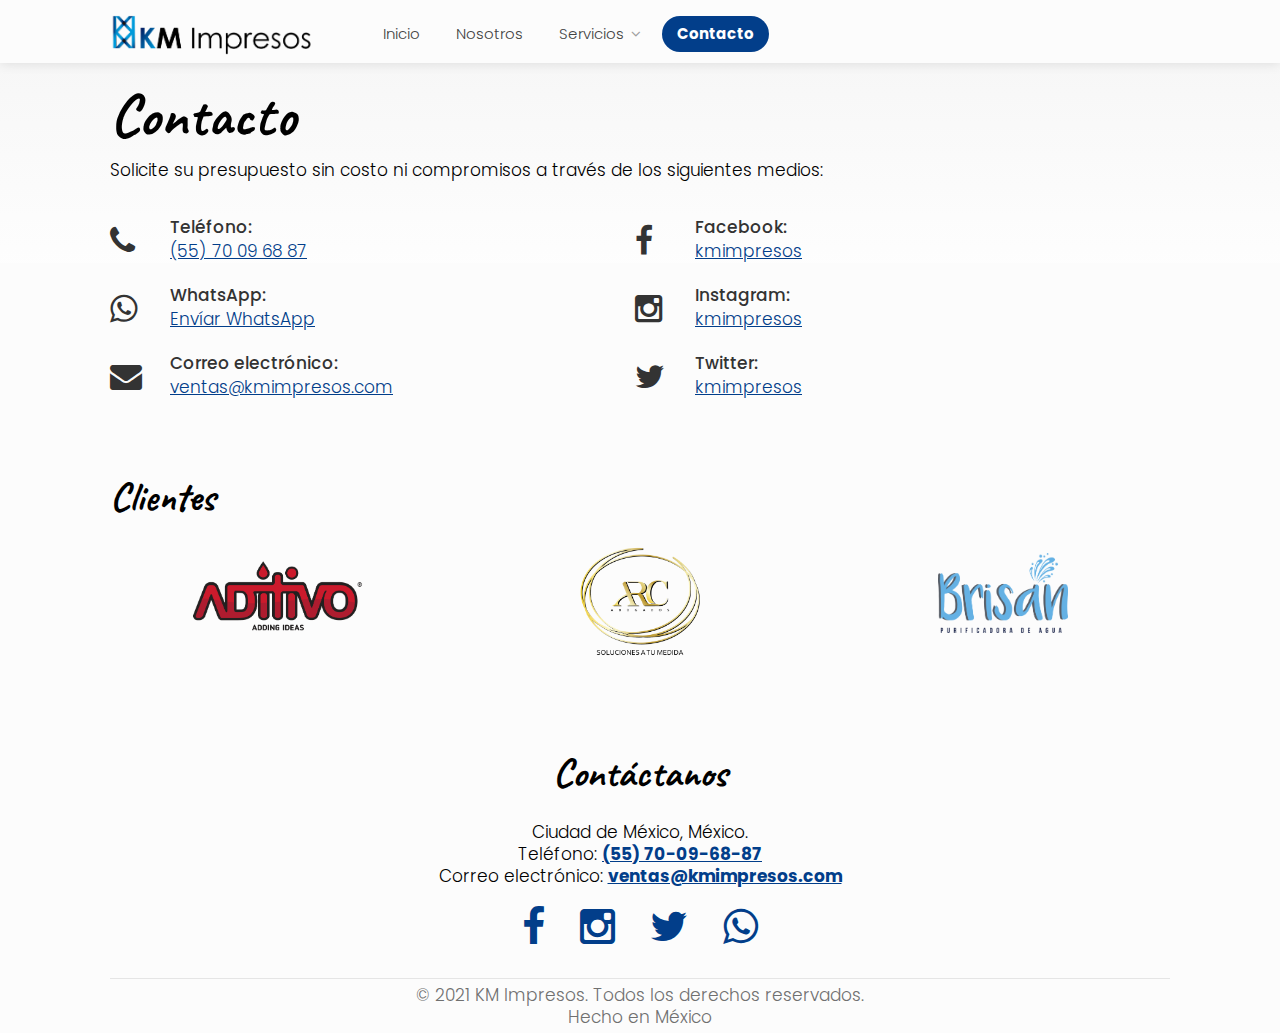
<file: contacto/index.html>
<!DOCTYPE html>

<head>

    <!-- Basic Page Needs
================================================== -->
    <title>Contacto | KM Impresos: marketing físico y digital</title>
    <meta charset="utf-8">
    <meta name="author" content="Diego Sánchez (dsm0109@gmail.com)" />
<meta name="copyright" content="KM Impresos" />
<meta name="robots" content="index"/>
    <meta name="viewport" content="width=device-width, initial-scale=1, maximum-scale=1">
    <meta name="theme-color" content="#023e8a">

    <link rel="apple-touch-icon" sizes="57x57" href="/apple-icon-57x57.png">
<link rel="apple-touch-icon" sizes="60x60" href="/apple-icon-60x60.png">
<link rel="apple-touch-icon" sizes="72x72" href="/apple-icon-72x72.png">
<link rel="apple-touch-icon" sizes="76x76" href="/apple-icon-76x76.png">
<link rel="apple-touch-icon" sizes="114x114" href="/apple-icon-114x114.png">
<link rel="apple-touch-icon" sizes="120x120" href="/apple-icon-120x120.png">
<link rel="apple-touch-icon" sizes="144x144" href="/apple-icon-144x144.png">
<link rel="apple-touch-icon" sizes="152x152" href="/apple-icon-152x152.png">
<link rel="apple-touch-icon" sizes="180x180" href="/apple-icon-180x180.png">
<link rel="icon" type="image/png" sizes="192x192"  href="/android-icon-192x192.png">
<link rel="icon" type="image/png" sizes="32x32" href="/favicon-32x32.png">
<link rel="icon" type="image/png" sizes="96x96" href="/favicon-96x96.png">
<link rel="icon" type="image/png" sizes="16x16" href="/favicon-16x16.png">
<link rel="manifest" href="/manifest.json">

    <meta name="description" content="Somos un grupo de consultores con mas de 20 años de expertirse en las distintas líneas de comunicación que ofrece el mercado.">
    <meta name="keywords" content="impresiones, paginas web, pagina web, offset, gran formato, sublimacion, publicidad, lonas, folletos, tarjetas" />

    <meta property="og:url" content="https://kmimpresos.com" />
    <meta property="og:type" content="website" />
    <meta property="og:title" content="KM Impresos" />
    <meta property="og:description" content="Somos un grupo de consultores con mas de 20 años de expertirse en las distintas líneas de comunicación que ofrece el mercado." />
    <meta property="og:image" content="https://kmimpresos.mx/images/logokm.png" />


    <!-- CSS
================================================== -->
    <link rel="stylesheet" href="../css/style.css">
    <link rel="stylesheet" href="../css/main-color.css" id="colors">

    <!-- Global site tag (gtag.js) - Google Analytics -->
    <script async src="https://www.googletagmanager.com/gtag/js?id=G-7PZLY5NEX3"></script>
    <script>
        window.dataLayer = window.dataLayer || [];

        function gtag() {
            dataLayer.push(arguments);
        }
        gtag('js', new Date());

        gtag('config', 'G-7PZLY5NEX3');
    </script>

</head>

<body>
    <script type="application/ld+json">
        {
            "@context": "http://schema.org",
            "@type": "Organization",
            "@id": "https://kmimpresos.com",
            "url": "https://www.kmimpresos.com",
            "address": {
                "@type": "PostalAddress",
                "addressLocality": "Ciudad de México",
                "addressRegion": "CDMX",
                "postalCode": "14240",
                "addressCountry": "MX"
            },
            "areaServed": "Ciudad de México y área metropolitada",
            "email": "ventas@kmimpresos.com",
            "logo": "https://arborista.mx/images/logokm.png",
            "name": "KM Impresos",
            "legalName": "KM Impresos",
            "telephone": "+52 1 55 7009 6887",
            "description": "Somos un grupo de consultores con mas de 20 años de expertirse en las distintas líneas de comunicación que ofrece el mercado.
            Todos y cada uno de nuestros consultores enfocados en brindarle a nuestros clientes estrategias de comunicación integral,
            formando así un estudio colectivo enfocado en cubrir en su totalidad las necesidades de nuestros clientes.
            ",
            "alternateName": [
                "Impresiones KM"
            ],

            "contactPoint": [{
                "@type": "ContactPoint",
                "telephone": "+52 1 55 7009 6887",
                "email": "ventas@kmimpresos.com",
                "contactType": "customer service"
            }],
            "sameAs": [
                "https://kmimpresos.com",
                "https://www.kmimpresos.com",
                "https://www.facebook.com/kmimpresospublicidad",
                "https://www.instagram.com/kmimpresos/"
            ]
        }
    </script>
    <!-- Wrapper -->
    <div id="wrapper">

        <!-- Header Container
================================================== -->
        <header id="header-container" class="no-shadow">

            <!-- Header -->
            <div id="header">
                <div class="container">

                    <!-- Left Side Content -->
                    <div class="left-side">

                        <!-- Logo -->
                        <div id="logo">
                            <a href="/"><img src="../images/logo-head.png" alt="KM Impresos logo"></a>
                        </div>

                        <!-- Mobile Navigation -->
                        <div class="mmenu-trigger">
                            <button class="hamburger hamburger--collapse" type="button">
                                <span class="hamburger-box">
                                    <span class="hamburger-inner"></span>
                                </span>
                            </button>
                        </div>

                        <!-- Main Navigation -->
                        <nav id="navigation" class="style-1">
                            <ul id="responsive">

                                <li><a href="/">Inicio</a></li>
                                <li><a href="/nosotros/">Nosotros</a></li>
                                <li><a href="#!">Servicios</a>

                                    <ul>
                                        <li><a href="/servicios/offset/">Offset</a></li>
                                        <li><a href="/servicios/digital/">Digital</a></li>
                                        <li><a href="/servicios/diseno/">Diseño</a></li>
                                        <li><a href="/servicios/gran-formato/">Gran formato</a></li>
                                        <li><a href="/servicios/impresion-uv/">Impresión UV</a></li>
                                        <li><a href="/servicios/sublimacion/">Sublimación</a></li>
                                        <li><a href="/servicios/programacion/">Programación</a></li>
                                    </ul>
                                </li>
                                <li><a class="current" href="/contacto/">Contacto</a></li>
                            </ul>
                        </nav>
                        <div class="clearfix"></div>
                        <!-- Main Navigation / End -->

                    </div>
                    <!-- Left Side Content / End -->
                </div>
            </div>
            <!-- Header / End -->

        </header>
        <div class="clearfix"></div>
        <!-- Header Container / End -->


        <!-- Gradient-->
        <div class="single-listing-page-titlebar"></div>


        <!-- Content
================================================== -->
        <div class="container">
            <div class="row sticky-wrapper">
                <div class="margin-top-0 margin-bottom-20">
                    <div>

                        <div class="container">
                            <div class="row">
                                <div class="col-md-12">
                                    <h1 class="font-root">
                                        Contacto
                                    </h1>
                                </div>

                                <div class="col-md-12">

                                    <div class="sidebar-textbox margin-bottom-10 margin-top-0">
                                        <p>Solicite su presupuesto sin costo ni compromisos a través de los siguientes medios:</p>
                                        <div class="row">
                                            <div class="col-md-6">
                                                <ul class="contact-details">
                                                    <li><i class="fa fa-phone"></i> <strong>Teléfono:</strong> <span><a href="tel:+5215570096887"><u>(55) 70 09 68 87</u></a></span></li>
                                                    <li><i class="fa fa-whatsapp"></i><strong>WhatsApp:</strong> <span><a href="https://wa.me/5215570096887?text=Me%20gustaría%20solicitar%20un%20presupuesto" target="_blank"><u>Envíar WhatsApp</u></a></span></li>
                                                    <li><i class="fa fa-envelope"></i> <strong>Correo electrónico:</strong> <span><a href="mailto:ventas@kmimpresos.com" target="_blank"><u>ventas@kmimpresos.com</u></a></span></li>
                                                    
                                                </ul>
                                            </div>
                                            <div class="col-md-6">
                                                <ul class="contact-details">
                                                    <li><i class="fa fa-facebook"></i> <strong>Facebook:</strong> <span><a href="https://www.facebook.com/kmimpresospublicidad" target="_blank"><u>kmimpresos</u></a></span></li>
                                                    <li><i class="fa fa-instagram"></i> <strong>Instagram:</strong> <span><a href="https://www.instagram.com/kmimpresos/" target="_blank"><u>kmimpresos</u></a></span></li>
                                                    <li><i class="fa fa-twitter"></i><strong>Twitter:</strong> <span><a href="#!" target="_blank"><u>kmimpresos</u></a></span></li>
                                                </ul>
                                            </div>
                                        </div>
                                    </div>
                                </div>
                            </div>
                            <div class="row">

                <div class="col-md-12" style="margin-bottom: -30px;">
                    <h3 class="headline margin-bottom-10 margin-top-50"> <strong>Clientes</strong></h3>
                </div>

                <div class="col-md-4 col-sm-12">
                    <div class="icon-box-2" style="padding: 0px !important; background: none; box-shadow: none;">
                        <img src="../images/aditivo.png" style="padding-top: 0px; padding-bottom: 10px; width: 230px;" alt="Aditivo">
                    </div>
                </div>
                <div class="col-md-4 col-sm-12">
                    <div class="icon-box-2" style="padding: 0px !important; background: none; box-shadow: none;">
                        <img src="../images/arc.png" style="padding-top: 0px; padding-bottom: 10px; width: 160px;" alt="ARC">
                    </div>
                </div>
                <div class="col-md-4 col-sm-12">
                    <div class="icon-box-2" style="padding: 0px !important; background: none; box-shadow: none;">
                        <img src="../images/brisan.png" style="padding-top: 13px; padding-bottom: 0px; width: 130px;" alt="ARC">
                    </div>
                </div>

            </div>
                        </div>
                    </div>
                </div>
            </div>
        </div>


        <div id="footer" class="sticky-footer">
            <div class="container">
                <div class="row">
                    <div class="col-md-12 text-center">
                        <h3>Contáctanos</h3>
                        <div class="text-widget margin-bottom-20">
                            <span>Ciudad de México, México.</span> <br>
                            Teléfono: <a href="tel:+5215570096887"><b><u>(55) 70-09-68-87</u></b></a><br>
                            Correo electrónico:<span> <a href="mailto:ventas@kmimpresos.com"><b><u>ventas@kmimpresos.com</u></b></a> </span><br>
                        </div>
                        <a href="https://www.facebook.com/kmimpresospublicidad" target="_blank" class="icon-footer margin-left-0"><i class="fa fa-facebook"></i></a>
                        <a href="https://www.instagram.com/kmimpresos/" target="_blank" class="icon-footer"><i class="fa fa-instagram"></i></a>
                        <a href="https://twitter.com/kmimpresos" target="_blank" class="icon-footer"><i class="fa fa-twitter"></i></a>
                        <a href="https://wa.me/5215570096887?text=Me%20gustar%C3%ADa%20solicitar%20un%20presupuesto" target="_blank" class="icon-footer"><i class="fa fa-whatsapp"></i></a>
                    </div>
                </div>
                <div class="row">
                    <div class="col-md-12">
                        <div class="copyrights">© 2021 KM Impresos. Todos los derechos reservados.<br />Hecho en México</div>
                    </div>
                </div>
            </div>
        </div>


        <!-- Back To Top Button -->
        <div id="backtotop"><a href="#"></a></div>


    </div>
    <!-- Wrapper / End -->


    <!-- Scripts
================================================== -->
    <script type="text/javascript" src="../scripts/jquery-3.5.1.min.js"></script>
    <script type="text/javascript" src="../scripts/jquery-migrate-3.3.1.min.js"></script>
    <script type="text/javascript" src="../scripts/mmenu.min.js"></script>
    <script type="text/javascript" src="../scripts/chosen.min.js"></script>
    <script type="text/javascript" src="../scripts/slick.min.js"></script>
    <script type="text/javascript" src="../scripts/magnific-popup.min.js"></script>
    <script type="text/javascript" src="../scripts/waypoints.min.js"></script>
    <script type="text/javascript" src="../scripts/jquery-ui.min.js"></script>
    <script type="text/javascript" src="../scripts/tooltips.min.js"></script>
    <script type="text/javascript" src="../scripts/custom.js"></script>


</body>

</html>
</file>
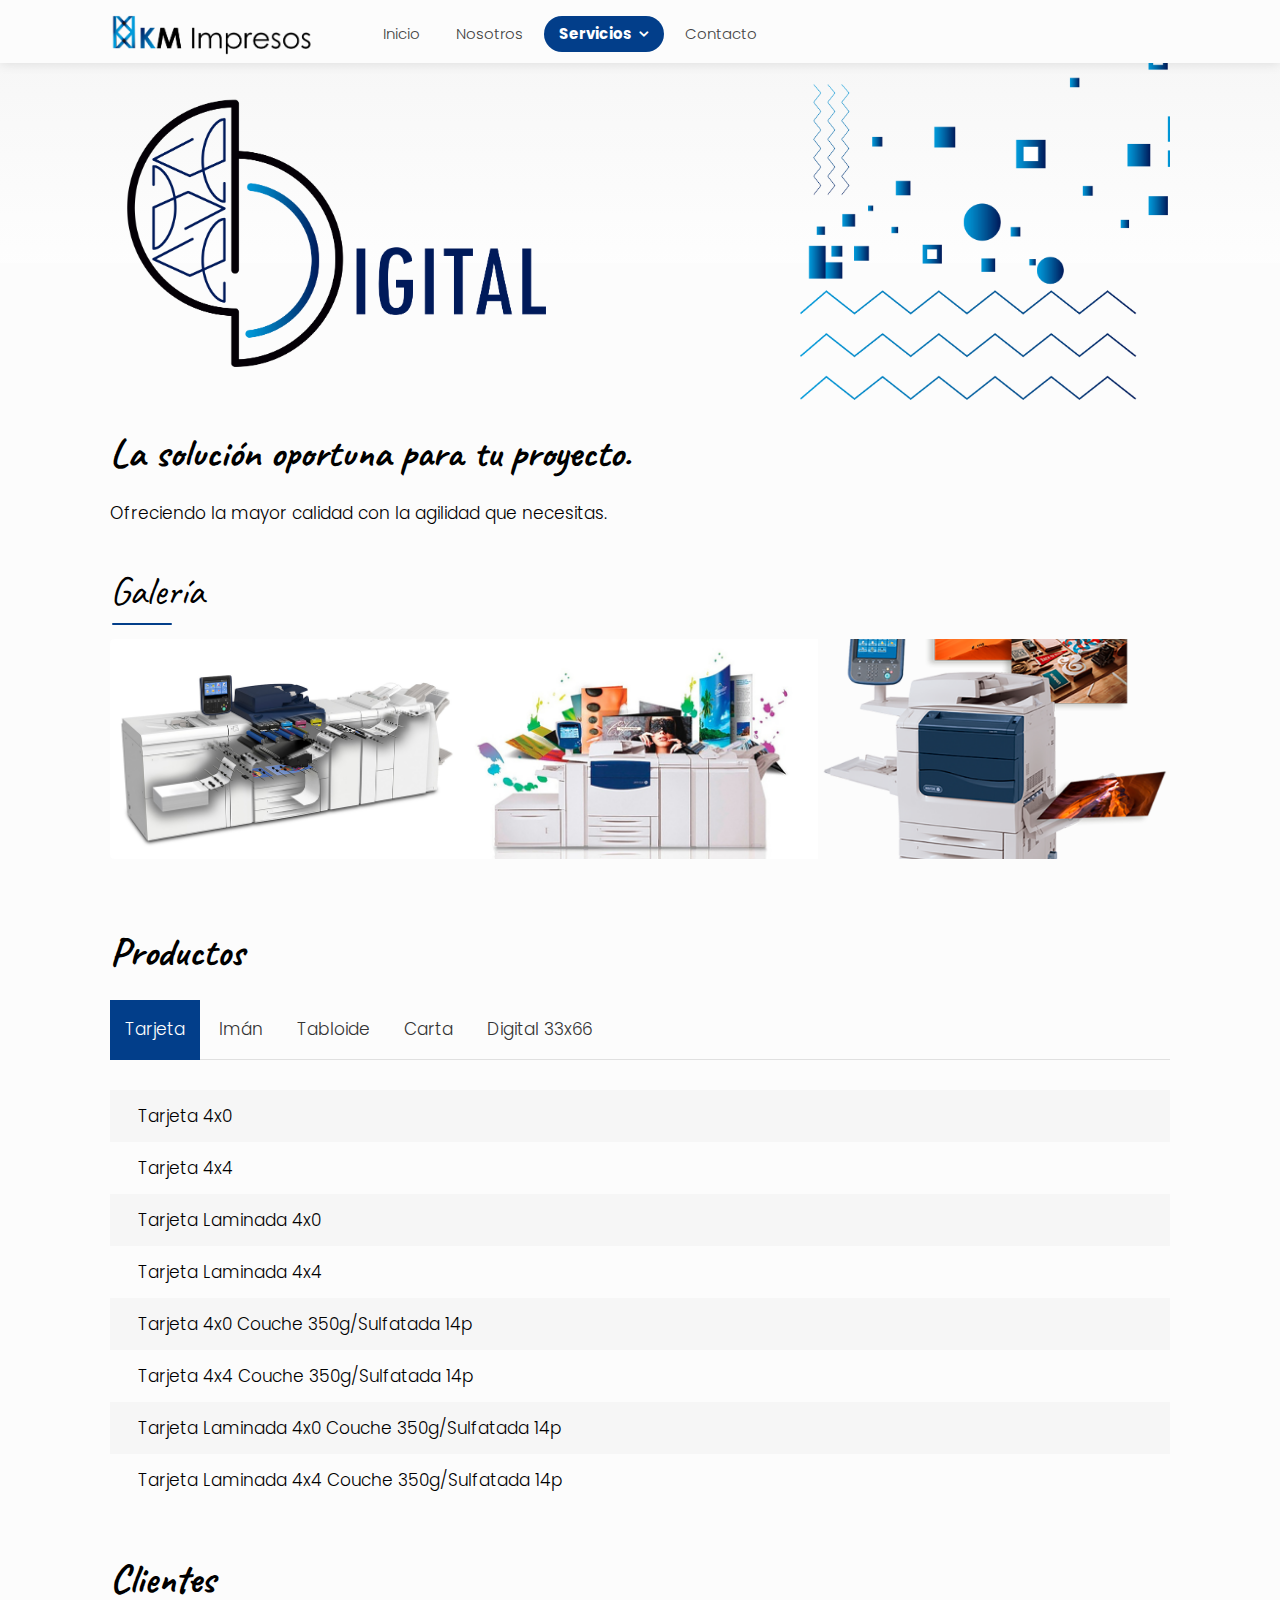
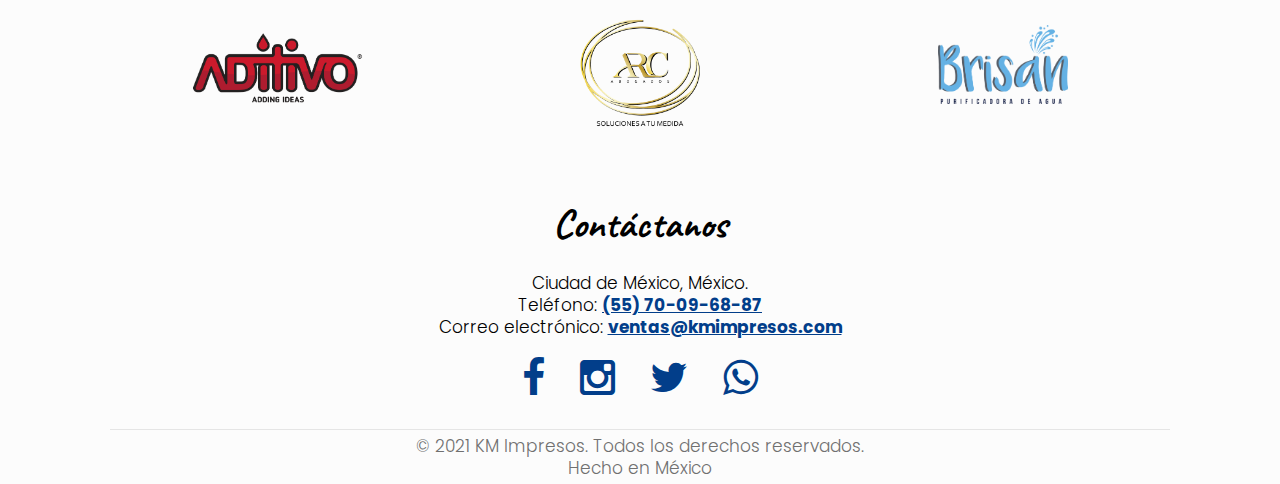
<file: servicios/digital/index.html>
<!DOCTYPE html>

<head>

    <!-- Basic Page Needs
================================================== -->
    <title>Digital | KM Impresos: marketing físico y digital</title>
    <meta charset="utf-8">
    <meta name="author" content="Diego Sánchez (dsm0109@gmail.com)" />
<meta name="copyright" content="KM Impresos" />
<meta name="robots" content="index"/>
    <meta name="viewport" content="width=device-width, initial-scale=1, maximum-scale=1">
    <meta name="theme-color" content="#023e8a">

    <link rel="apple-touch-icon" sizes="57x57" href="/apple-icon-57x57.png">
<link rel="apple-touch-icon" sizes="60x60" href="/apple-icon-60x60.png">
<link rel="apple-touch-icon" sizes="72x72" href="/apple-icon-72x72.png">
<link rel="apple-touch-icon" sizes="76x76" href="/apple-icon-76x76.png">
<link rel="apple-touch-icon" sizes="114x114" href="/apple-icon-114x114.png">
<link rel="apple-touch-icon" sizes="120x120" href="/apple-icon-120x120.png">
<link rel="apple-touch-icon" sizes="144x144" href="/apple-icon-144x144.png">
<link rel="apple-touch-icon" sizes="152x152" href="/apple-icon-152x152.png">
<link rel="apple-touch-icon" sizes="180x180" href="/apple-icon-180x180.png">
<link rel="icon" type="image/png" sizes="192x192"  href="/android-icon-192x192.png">
<link rel="icon" type="image/png" sizes="32x32" href="/favicon-32x32.png">
<link rel="icon" type="image/png" sizes="96x96" href="/favicon-96x96.png">
<link rel="icon" type="image/png" sizes="16x16" href="/favicon-16x16.png">
<link rel="manifest" href="/manifest.json">

    <meta name="description" content="Somos un grupo de consultores con mas de 20 años de expertirse en las distintas líneas de comunicación que ofrece el mercado.">
    <meta name="keywords" content="impresiones, paginas web, pagina web, offset, gran formato, sublimacion, publicidad, lonas, folletos, tarjetas" />

    <meta property="og:url" content="https://kmimpresos.com" />
    <meta property="og:type" content="website" />
    <meta property="og:title" content="KM Impresos" />
    <meta property="og:description" content="Somos un grupo de consultores con mas de 20 años de expertirse en las distintas líneas de comunicación que ofrece el mercado." />
    <meta property="og:image" content="https://kmimpresos.mx/images/logokm.png" />


    <!-- CSS
================================================== -->
    <link rel="stylesheet" href="../../css/style.css">
    <link rel="stylesheet" href="../../css/main-color.css" id="colors">

    <!-- Global site tag (gtag.js) - Google Analytics -->
    <script async src="https://www.googletagmanager.com/gtag/js?id=G-7PZLY5NEX3"></script>
    <script>
        window.dataLayer = window.dataLayer || [];

        function gtag() {
            dataLayer.push(arguments);
        }
        gtag('js', new Date());

        gtag('config', 'G-7PZLY5NEX3');

    </script>

</head>

<body>
    <script type="application/ld+json">
        {
            "@context": "http://schema.org",
            "@type": "Organization",
            "@id": "https://kmimpresos.com",
            "url": "https://www.kmimpresos.com",
            "address": {
                "@type": "PostalAddress",
                "addressLocality": "Ciudad de México",
                "addressRegion": "CDMX",
                "postalCode": "14240",
                "addressCountry": "MX"
            },
            "areaServed": "Ciudad de México y área metropolitada",
            "email": "ventas@kmimpresos.com",
            "logo": "https://arborista.mx/images/logokm.png",
            "name": "KM Impresos",
            "legalName": "KM Impresos",
            "telephone": "+52 1 55 7009 6887",
            "description": "Somos un grupo de consultores con mas de 20 años de expertirse en las distintas líneas de comunicación que ofrece el mercado.
            Todos y cada uno de nuestros consultores enfocados en brindarle a nuestros clientes estrategias de comunicación integral,
            formando así un estudio colectivo enfocado en cubrir en su totalidad las necesidades de nuestros clientes.
            ",
            "alternateName": [
                "Impresiones KM"
            ],

            "contactPoint": [{
                "@type": "ContactPoint",
                "telephone": "+52 1 55 7009 6887",
                "email": "ventas@kmimpresos.com",
                "contactType": "customer service"
            }],
            "sameAs": [
                "https://kmimpresos.com",
                "https://www.kmimpresos.com",
                "https://www.facebook.com/kmimpresospublicidad",
                "https://www.instagram.com/kmimpresos/"
            ]
        }

    </script>
    <!-- Wrapper -->
    <div id="wrapper">

        <!-- Header Container
================================================== -->
        <header id="header-container" class="no-shadow">

            <!-- Header -->
            <div id="header">
                <div class="container">

                    <!-- Left Side Content -->
                    <div class="left-side">

                        <!-- Logo -->
                        <div id="logo">
                            <a href="/"><img src="../../images/logo-head.png" alt="KM Impresos logo"></a>
                        </div>

                        <!-- Mobile Navigation -->
                        <div class="mmenu-trigger">
                            <button class="hamburger hamburger--collapse" type="button">
                                <span class="hamburger-box">
                                    <span class="hamburger-inner"></span>
                                </span>
                            </button>
                        </div>

                        <!-- Main Navigation -->
                        <nav id="navigation" class="style-1">
                            <ul id="responsive">

                                <li><a  href="/">Inicio</a></li>
                                <li><a href="/nosotros/">Nosotros</a></li>
                                <li><a class="current" href="#!">Servicios</a>

                                    <ul>
                                        <li><a href="/servicios/offset/">Offset</a></li>
                                        <li><a href="/servicios/digital/">Digital</a></li>
                                        <li><a href="/servicios/diseno/">Diseño</a></li>
                                        <li><a href="/servicios/gran-formato/">Gran formato</a></li>
                                        <li><a href="/servicios/impresion-uv/">Impresión UV</a></li>
                                        <li><a href="/servicios/sublimacion/">Sublimación</a></li>
                                        <li><a href="/servicios/programacion/">Programación</a></li>
                                    </ul>
                                </li>
                                <li><a href="/contacto/">Contacto</a></li>
                            </ul>
                        </nav>
                        <div class="clearfix"></div>
                        <!-- Main Navigation / End -->

                    </div>
                    <!-- Left Side Content / End -->
                </div>
            </div>
            <!-- Header / End -->

        </header>
        <div class="clearfix"></div>
        <!-- Header Container / End -->

<!-- Gradient-->
<div class="single-listing-page-titlebar"></div>


<!-- Content
================================================== -->
<div class="container">
	<div class="row sticky-wrapper">
        <div class="col-md-12">
            <img src="../../images/digital-head.png" class="header-img">
        </div>
		<div class="col-md-12">


			
			
			<!-- Overview -->
			<div class="listing-section margin-top-20 margin-bottom-60">

				<h3 class="headline margin-top-10">
                    <strong>La solución oportuna para tu proyecto.</strong>
                </h3>

				<!-- Description -->
				<p>
Ofreciendo la mayor calidad con la agilidad que necesitas.

				</p>

				

				
				
				<div class="clearfix"></div>

<!-- Slider -->
			<div id="listing-gallery" class="listing-section">
				<h3 class="headline margin-top-30">
                            <strong class="headline-with-separator">Galería</strong>
                        </h3>
				<div class="listing-slider-small mfp-gallery-container margin-bottom-0 ">
					<a href="../../images/digital/DIGITAL2.jpg" data-background-image="../../images/digital/DIGITAL2.jpg" class="item mfp-gallery" title="Title 2"></a>
					<a href="../../images/digital/DIGITAL.jpg" data-background-image="../../images/digital/DIGITAL.jpg" class="item mfp-gallery" title="Title 1"></a>
					<a href="../../images/digital/DIGITAL.png" data-background-image="../../images/digital/DIGITAL.png" class="item mfp-gallery" title="Title 3"></a>
				</div>
			</div>
				
			</div>


			

			

		</div>



	</div>
    <div class="row">
                <div class="col-md-12">
                    <h3 class="headline margin-top-10 margin-bottom-30">
                        <strong>Productos</strong>
                    </h3>
                </div>
                <div class="col-md-12">
                    <div class="style-1">

                        <!-- Tabs Navigation -->
                        <ul class="tabs-nav">
                            <li class="active"><a href="#tab1b">Tarjeta </a></li>
                            <li class=""><a href="#tab2b">Imán </a></li>
                            <li class=""><a href="#tab3b">Tabloide </a></li>
                            <li class=""><a href="#tab4b">Carta </a></li>
                            <li class=""><a href="#tab5b">Digital 33x66  </a></li>
                        </ul>

                        <!-- Tabs Content -->
                        <div class="tabs-container">
                            <div class="tab-content" id="tab1b" style="display: none;">
                                <table class="basic-table">

                                    <tbody>
                                        <tr>
                                            <td >Tarjeta 4x0</td>
                                        </tr>

                                        <tr>
                                            <td>Tarjeta 4x4 </td>
                                        </tr>

                                        <tr>
                                            <td>Tarjeta Laminada 4x0 </td>
                                        </tr>

                                        <tr>
                                            <td>Tarjeta Laminada 4x4 </td>
                                        </tr>
                                        <tr>
                                            <td>Tarjeta 4x0 Couche 350g/Sulfatada 14p  </td>
                                        </tr>
                                        <tr>
                                            <td>Tarjeta 4x4 Couche 350g/Sulfatada 14p  </td>
                                        </tr>

                                        <tr>
                                            <td>Tarjeta Laminada 4x0 Couche 350g/Sulfatada 14p  </td>
                                        </tr>

                                        <tr>
                                            <td>Tarjeta Laminada 4x4 Couche 350g/Sulfatada 14p </td>
                                        </tr>
                                    </tbody>
                                </table>
                            </div>

                            <div class="tab-content" id="tab2b" style="display: none;">
                                <table class="basic-table">

                                    <tbody>
                                        <tr>
                                            <td >Iman 5x5 </td>
                                        </tr>

                                        <tr>
                                            <td>Iman 5x5 Laminado  </td>
                                        </tr>

                                        <tr>
                                            <td>Iman 9x5  </td>
                                        </tr>

                                        <tr>
                                            <td>Iman 9x5 Laminado </td>
                                        </tr>
                                        <tr>
                                            <td>Tabloide Cal15 con Corte   </td>
                                        </tr>
                                        <tr>
                                            <td>Tabloide Cal30 con Corte  </td>
                                        </tr>
                                       
                                    </tbody>
                                </table>
                            </div>

                            <div class="tab-content" id="tab3b" style="">
                                <table class="basic-table">

                                   <tbody>
                                        <tr>
                                            <td >Couche 150	33x47.5  </td>
                                        </tr>

                                        <tr>
                                            <td>Couche 	200	33x47.5  </td>
                                        </tr>

                                        <tr>
                                            <td>Couche 	250	33x47.5   </td>
                                        </tr>

                                        <tr>
                                            <td>Couche 	300	33x47.5  </td>
                                        </tr>

                                        <tr>
                                            <td>Couche 	350	33x47.5  </td>
                                        </tr>

                                        <tr>
                                            <td>Opalina	125	33x47.5  </td>
                                        </tr>

                                        <tr>
                                            <td>Opalina	230	32.5x48  </td>
                                        </tr>

                                        <tr>
                                            <td>Sulfatada	12	33x47.5  </td>
                                        </tr>

                                        <tr>
                                            <td>Sulfatada	14	33x47.5  </td>
                                        </tr>

                                        <tr>
                                            <td>Eurokote	10	33x47.5 </td>
                                        </tr>

                                        <tr>
                                            <td>Adhesivo Couche		33x48  </td>
                                        </tr>

                                        <tr>
                                            <td>Acetato		28x43 </td>
                                        </tr>

                                        <tr>
                                            <td>Albanene	115	30.5x45.5 </td>
                                        </tr>

                                        <tr>
                                            <td>AMylar		33x48  </td>
                                        </tr>

                                        <tr>
                                            <td>Vinil		33x48  </td>
                                        </tr>

                                        <tr>
                                            <td>Polipropileno Adhesivo		30x45 </td>
                                        </tr>

                                        <tr>
                                            <td>Poliester Plata		30x45 </td>
                                        </tr>
                                        <tr>
                                            <td>Iman Cal15		30x45  </td>
                                        </tr>

                                        <tr>
                                            <td>Iman Cal30		30x45 </td>
                                        </tr>
                                    </tbody>
                                </table>
                            </div>
                            <div class="tab-content" id="tab4b">
                                <table class="basic-table">

                                    <tbody>
                                        <tr>
                                            <td >Couche 	150	21.5X28 </td>
                                        </tr>

                                        <tr>
                                            <td>Couche 	200	21.5X28 </td>
                                        </tr>

                                        <tr>
                                            <td>Couche 	250	21.5X28 </td>
                                        </tr>

                                        <tr>
                                            <td>Couche 	300	21.5X28 </td>
                                        </tr>
                                        <tr>
                                            <td>Opalina	125	21.5X28</td>
                                        </tr>
                                        <tr>
                                            <td>Opalina	230	21.5X28</td>
                                        </tr>
                                        <tr>
                                            <td>Sulfatada	12	21.5X28</td>
                                        </tr>
                                        <tr>
                                            <td>Eurokote	10	21.5X28</td>
                                        </tr>
                                        <tr>
                                            <td>Adhesivo Couche		21.5X28</td>
                                        </tr>
                                        <tr>
                                            <td>Acetato		21.5X28</td>
                                        </tr>
                                        <tr>
                                            <td>Albanene	115	21.5X28</td>
                                        </tr>
                                        <tr>
                                            <td>Mylar		21.5X28</td>
                                        </tr>       
                                    </tbody>
                                </table>
                            </div>
                            <div class="tab-content" id="tab5b">
                                <table class="basic-table">

                                    <tbody>
                                        <tr>
                                            <td >Couche 	150	33x66 </td>
                                        </tr>

                                        <tr>
                                            <td>Couche 	350	33x66  </td>
                                        </tr>

                                        <tr>
                                            <td>Sulfatada	14	33x66  </td>
                                        </tr>
                                        <tr>
                                            <td>Adhesivo Couche		33x66 </td>
                                        </tr>

                                      
                                       
                                    </tbody>
                                </table>
                            </div>
                           
                        </div>

                    </div>

                </div>
            </div>

            <div class="row">

                <div class="col-md-12" style="margin-bottom: -30px;">
                    <h3 class="headline margin-bottom-0 margin-top-50"> <strong>Clientes</strong></h3>
                </div>

                <div class="col-md-4 col-sm-12">
                    <div class="icon-box-2" style="padding: 0px !important; background: none; box-shadow: none;">
                        <img src="../../images/aditivo.png" style="padding-top: 0px; padding-bottom: 10px; width: 230px;" alt="Aditivo">
                    </div>
                </div>
                <div class="col-md-4 col-sm-12">
                    <div class="icon-box-2" style="padding: 0px !important; background: none; box-shadow: none;">
                        <img src="../../images/arc.png" style="padding-top: 0px; padding-bottom: 10px; width: 160px;" alt="ARC">
                    </div>
                </div>
                <div class="col-md-4 col-sm-12">
                    <div class="icon-box-2" style="padding: 0px !important; background: none; box-shadow: none;">
                        <img src="../../images/brisan.png" style="padding-top: 13px; padding-bottom: 0px; width: 130px;" alt="ARC">
                    </div>
                </div>

            </div>
</div>

<div id="footer" class="sticky-footer">
            <div class="container">
                <div class="row">
                    <div class="col-md-12 text-center">
                        <h3>Contáctanos</h3>
                        <div class="text-widget margin-bottom-20">
                            <span>Ciudad de México, México.</span> <br>
                            Teléfono: <a href="tel:+5215570096887"><b><u>(55) 70-09-68-87</u></b></a><br>
                            Correo electrónico:<span> <a href="mailto:ventas@kmimpresos.com"><b><u>ventas@kmimpresos.com</u></b></a> </span><br>
                        </div>
                        <a href="https://www.facebook.com/kmimpresospublicidad" target="_blank" class="icon-footer margin-left-0"><i class="fa fa-facebook"></i></a>
                        <a href="https://www.instagram.com/kmimpresos/" target="_blank" class="icon-footer"><i class="fa fa-instagram"></i></a>
                        <a href="https://twitter.com/kmimpresos" target="_blank" class="icon-footer"><i class="fa fa-twitter"></i></a>
                        <a href="https://wa.me/5215570096887?text=Me%20gustar%C3%ADa%20solicitar%20un%20presupuesto" target="_blank" class="icon-footer"><i class="fa fa-whatsapp"></i></a>
                    </div>
                </div>
                <div class="row">
                    <div class="col-md-12">
                        <div class="copyrights">© 2021 KM Impresos. Todos los derechos reservados.<br />Hecho en México</div>
                    </div>
                </div>
            </div>
        </div>


        <!-- Back To Top Button -->
        <div id="backtotop"><a href="#"></a></div>


    </div>
    <!-- Wrapper / End -->


    <!-- Scripts
================================================== -->
    <script type="text/javascript" src="../../scripts/jquery-3.5.1.min.js"></script>
    <script type="text/javascript" src="../../scripts/jquery-migrate-3.3.1.min.js"></script>
    <script type="text/javascript" src="../../scripts/mmenu.min.js"></script>
    <script type="text/javascript" src="../../scripts/chosen.min.js"></script>
    <script type="text/javascript" src="../../scripts/slick.min.js"></script>
    <script type="text/javascript" src="../../scripts/magnific-popup.min.js"></script>
    <script type="text/javascript" src="../../scripts/waypoints.min.js"></script>
    <script type="text/javascript" src="../../scripts/jquery-ui.min.js"></script>
    <script type="text/javascript" src="../../scripts/tooltips.min.js"></script>
    <script type="text/javascript" src="../../scripts/custom.js"></script>


</body>

</html>
</file>
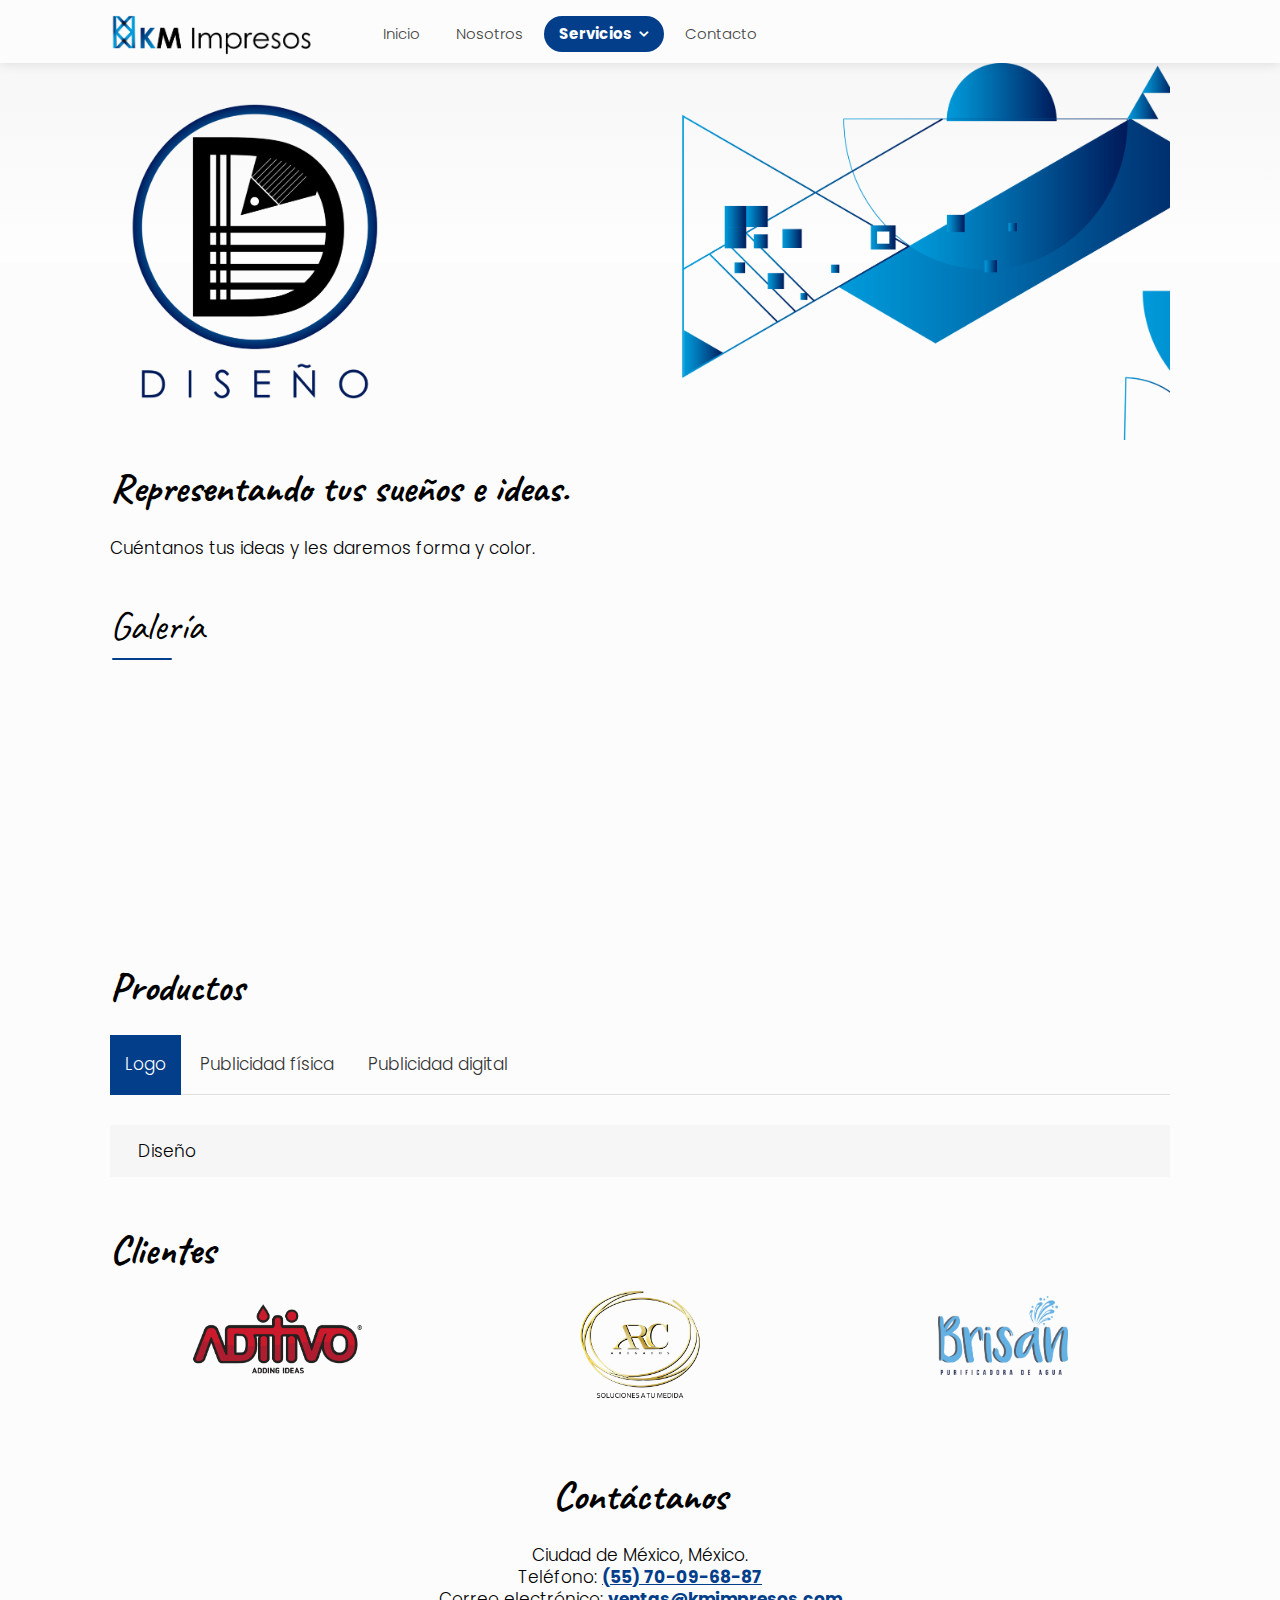
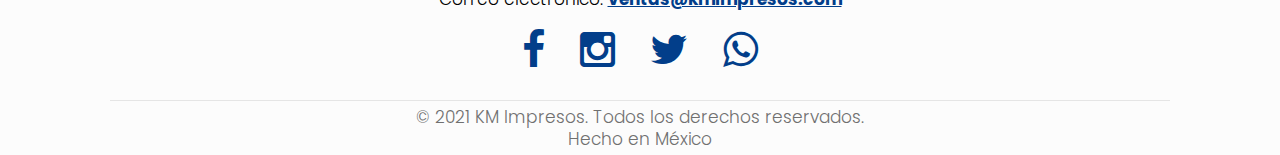
<file: servicios/diseno/index.html>
<!DOCTYPE html>

<head>

    <!-- Basic Page Needs
================================================== -->
    <title>Diseño | KM Impresos: marketing físico y digital</title>
    <meta charset="utf-8">
    <meta name="author" content="Diego Sánchez (dsm0109@gmail.com)" />
<meta name="copyright" content="KM Impresos" />
<meta name="robots" content="index"/>
    <meta name="viewport" content="width=device-width, initial-scale=1, maximum-scale=1">
    <meta name="theme-color" content="#023e8a">

    <link rel="apple-touch-icon" sizes="57x57" href="/apple-icon-57x57.png">
<link rel="apple-touch-icon" sizes="60x60" href="/apple-icon-60x60.png">
<link rel="apple-touch-icon" sizes="72x72" href="/apple-icon-72x72.png">
<link rel="apple-touch-icon" sizes="76x76" href="/apple-icon-76x76.png">
<link rel="apple-touch-icon" sizes="114x114" href="/apple-icon-114x114.png">
<link rel="apple-touch-icon" sizes="120x120" href="/apple-icon-120x120.png">
<link rel="apple-touch-icon" sizes="144x144" href="/apple-icon-144x144.png">
<link rel="apple-touch-icon" sizes="152x152" href="/apple-icon-152x152.png">
<link rel="apple-touch-icon" sizes="180x180" href="/apple-icon-180x180.png">
<link rel="icon" type="image/png" sizes="192x192"  href="/android-icon-192x192.png">
<link rel="icon" type="image/png" sizes="32x32" href="/favicon-32x32.png">
<link rel="icon" type="image/png" sizes="96x96" href="/favicon-96x96.png">
<link rel="icon" type="image/png" sizes="16x16" href="/favicon-16x16.png">
<link rel="manifest" href="/manifest.json">

    <meta name="description" content="Somos un grupo de consultores con mas de 20 años de expertirse en las distintas líneas de comunicación que ofrece el mercado.">
    <meta name="keywords" content="impresiones, paginas web, pagina web, offset, gran formato, sublimacion, publicidad, lonas, folletos, tarjetas" />

    <meta property="og:url" content="https://kmimpresos.com" />
    <meta property="og:type" content="website" />
    <meta property="og:title" content="KM Impresos" />
    <meta property="og:description" content="Somos un grupo de consultores con mas de 20 años de expertirse en las distintas líneas de comunicación que ofrece el mercado." />
    <meta property="og:image" content="https://kmimpresos.mx/images/logokm.png" />


    <!-- CSS
================================================== -->
    <link rel="stylesheet" href="../../css/style.css">
    <link rel="stylesheet" href="../../css/main-color.css" id="colors">

    <!-- Global site tag (gtag.js) - Google Analytics -->
    <script async src="https://www.googletagmanager.com/gtag/js?id=G-7PZLY5NEX3"></script>
    <script>
        window.dataLayer = window.dataLayer || [];

        function gtag() {
            dataLayer.push(arguments);
        }
        gtag('js', new Date());

        gtag('config', 'G-7PZLY5NEX3');

    </script>

</head>

<body>
    <script type="application/ld+json">
        {
            "@context": "http://schema.org",
            "@type": "Organization",
            "@id": "https://kmimpresos.com",
            "url": "https://www.kmimpresos.com",
            "address": {
                "@type": "PostalAddress",
                "addressLocality": "Ciudad de México",
                "addressRegion": "CDMX",
                "postalCode": "14240",
                "addressCountry": "MX"
            },
            "areaServed": "Ciudad de México y área metropolitada",
            "email": "ventas@kmimpresos.com",
            "logo": "https://arborista.mx/images/logokm.png",
            "name": "KM Impresos",
            "legalName": "KM Impresos",
            "telephone": "+52 1 55 7009 6887",
            "description": "Somos un grupo de consultores con mas de 20 años de expertirse en las distintas líneas de comunicación que ofrece el mercado.
            Todos y cada uno de nuestros consultores enfocados en brindarle a nuestros clientes estrategias de comunicación integral,
            formando así un estudio colectivo enfocado en cubrir en su totalidad las necesidades de nuestros clientes.
            ",
            "alternateName": [
                "Impresiones KM"
            ],

            "contactPoint": [{
                "@type": "ContactPoint",
                "telephone": "+52 1 55 7009 6887",
                "email": "ventas@kmimpresos.com",
                "contactType": "customer service"
            }],
            "sameAs": [
                "https://kmimpresos.com",
                "https://www.kmimpresos.com",
                "https://www.facebook.com/kmimpresospublicidad",
                "https://www.instagram.com/kmimpresos/"
            ]
        }

    </script>
    <!-- Wrapper -->
    <div id="wrapper">

        <!-- Header Container
================================================== -->
        <header id="header-container" class="no-shadow">

            <!-- Header -->
            <div id="header">
                <div class="container">

                    <!-- Left Side Content -->
                    <div class="left-side">

                        <!-- Logo -->
                        <div id="logo">
                            <a href="/"><img src="../../images/logo-head.png" alt="KM Impresos logo"></a>
                        </div>

                        <!-- Mobile Navigation -->
                        <div class="mmenu-trigger">
                            <button class="hamburger hamburger--collapse" type="button">
                                <span class="hamburger-box">
                                    <span class="hamburger-inner"></span>
                                </span>
                            </button>
                        </div>

                        <!-- Main Navigation -->
                        <nav id="navigation" class="style-1">
                            <ul id="responsive">

                                <li><a  href="/">Inicio</a></li>
                                <li><a href="/nosotros/">Nosotros</a></li>
                                <li><a class="current" href="#!">Servicios</a>

                                    <ul>
                                        <li><a href="/servicios/offset/">Offset</a></li>
                                        <li><a href="/servicios/digital/">Digital</a></li>
                                        <li><a href="/servicios/diseno/">Diseño</a></li>
                                        <li><a href="/servicios/gran-formato/">Gran formato</a></li>
                                        <li><a href="/servicios/impresion-uv/">Impresión UV</a></li>
                                        <li><a href="/servicios/sublimacion/">Sublimación</a></li>
                                        <li><a href="/servicios/programacion/">Programación</a></li>
                                    </ul>
                                </li>
                                <li><a href="/contacto/">Contacto</a></li>
                            </ul>
                        </nav>
                        <div class="clearfix"></div>
                        <!-- Main Navigation / End -->

                    </div>
                    <!-- Left Side Content / End -->
                </div>
            </div>
            <!-- Header / End -->

        </header>
        <div class="clearfix"></div>
        <!-- Header Container / End -->

<!-- Gradient-->
<div class="single-listing-page-titlebar"></div>


<!-- Content
================================================== -->
<div class="container">
	<div class="row sticky-wrapper">
        <div class="col-md-12">
            <img src="../../images/diseno-head.png" class="header-img">
        </div>
		<div class="col-md-12">


			
			
			<!-- Overview -->
			<div class="listing-section margin-top-20 margin-bottom-60">

				
                <h3 class="headline margin-top-10">
                    <strong>Representando tus sueños e ideas.</strong>
                </h3>
				<!-- Description -->
				<p>
Cuéntanos tus ideas y les daremos forma y color.

				</p>

				

				
				
				<div class="clearfix"></div>

<!-- Slider -->
			<div id="listing-gallery" class="listing-section">
				<h3 class="headline margin-top-30">
                            <strong class="headline-with-separator">Galería</strong>
                        </h3>
				<div class="listing-slider-small mfp-gallery-container margin-bottom-0 ">
					<a href="https://images.unsplash.com/photo-1498075702571-ecb018f3752d?ixid=MXwxMjA3fDB8MHxwaG90by1wYWdlfHx8fGVufDB8fHw%3D&ixlib=rb-1.2.1&auto=format&fit=crop&w=1357&q=80" data-background-image="https://images.unsplash.com/photo-1498075702571-ecb018f3752d?ixid=MXwxMjA3fDB8MHxwaG90by1wYWdlfHx8fGVufDB8fHw%3D&ixlib=rb-1.2.1&auto=format&fit=crop&w=1357&q=80" class="item mfp-gallery" title="Title 2"></a>
					<a href="https://images.unsplash.com/photo-1461344577544-4e5dc9487184?ixid=MXwxMjA3fDB8MHxwaG90by1wYWdlfHx8fGVufDB8fHw%3D&ixlib=rb-1.2.1&auto=format&fit=crop&w=1350&q=80" data-background-image="https://images.unsplash.com/photo-1461344577544-4e5dc9487184?ixid=MXwxMjA3fDB8MHxwaG90by1wYWdlfHx8fGVufDB8fHw%3D&ixlib=rb-1.2.1&auto=format&fit=crop&w=1350&q=80" class="item mfp-gallery" title="Title 1"></a>
					<a href="https://images.unsplash.com/photo-1502404679462-d669245fc482?ixid=MXwxMjA3fDB8MHxwaG90by1wYWdlfHx8fGVufDB8fHw%3D&ixlib=rb-1.2.1&auto=format&fit=crop&w=1350&q=80" data-background-image="https://images.unsplash.com/photo-1502404679462-d669245fc482?ixid=MXwxMjA3fDB8MHxwaG90by1wYWdlfHx8fGVufDB8fHw%3D&ixlib=rb-1.2.1&auto=format&fit=crop&w=1350&q=80" class="item mfp-gallery" title="Title 3"></a>
					<a href="https://images.unsplash.com/photo-1599252441131-5aafffcf7740?ixlib=rb-1.2.1&ixid=MXwxMjA3fDB8MHxwaG90by1wYWdlfHx8fGVufDB8fHw%3D&auto=format&fit=crop&w=1350&q=80" data-background-image="https://images.unsplash.com/photo-1599252441131-5aafffcf7740?ixlib=rb-1.2.1&ixid=MXwxMjA3fDB8MHxwaG90by1wYWdlfHx8fGVufDB8fHw%3D&auto=format&fit=crop&w=1350&q=80" class="item mfp-gallery" title="Title 3"></a>
				</div>
			</div>
				
			</div>


			

			

		</div>



	</div>
    <div class="row">
                <div class="col-md-12">
                    <h3 class="headline margin-top-10 margin-bottom-30">
                        <strong>Productos</strong>
                    </h3>
                </div>
                <div class="col-md-12">
                    <div class="style-1">

                        <!-- Tabs Navigation -->
                        <ul class="tabs-nav">
                            <li class="active"><a href="#tab1b">Logo </a></li>
                            <li class=""><a href="#tab2b">Publicidad física </a></li>
                            <li class=""><a href="#tab3b">Publicidad digital </a></li>
                        </ul>

                        <!-- Tabs Content -->
                        <div class="tabs-container">
                            <div class="tab-content" id="tab1b" style="display: none;">
                                <table class="basic-table">

                                    <tbody>
                                        <tr>
                                            <td >Diseño</td>
                                        </tr>

                                        
                                    </tbody>
                                </table>
                            </div>

                            <div class="tab-content" id="tab2b" style="display: none;">
                                <table class="basic-table">

                                    <tbody>
                                        <tr>
                                            <td >Tarjetas de presentación </td>
                                        </tr>

                                        <tr>
                                            <td>Volantes  </td>
                                        </tr>

                                        <tr>
                                            <td>Trípticos  </td>
                                        </tr>

                                        <tr>
                                            <td>Lonas </td>
                                        </tr>
                                      
                                       
                                    </tbody>
                                </table>
                            </div>

                            <div class="tab-content" id="tab3b" style="">
                                <table class="basic-table">

                                   <tbody>
                                        <tr>
                                            <td >PDF  </td>
                                        </tr>

                                        <tr>
                                            <td>JPG   </td>
                                        </tr>

                                        <tr>
                                            <td>Illustrator   </td>
                                        </tr>

                                        <tr>
                                            <td>Photoshop   </td>
                                        </tr>

                                        
                                       
                                    </tbody>
                                </table>
                            </div>
                            
                        </div>

                    </div>

                </div>
            </div>

            <div class="row">

                <div class="col-md-12" style="margin-bottom: -30px;">
                    <h3 class="headline margin-bottom-0 margin-top-50"> <strong>Clientes</strong></h3>
                </div>

                <div class="col-md-4 col-sm-12">
                    <div class="icon-box-2" style="padding: 0px !important; background: none; box-shadow: none;">
                        <img src="../../images/aditivo.png" style="padding-top: 0px; padding-bottom: 10px; width: 230px;" alt="Aditivo">
                    </div>
                </div>
                <div class="col-md-4 col-sm-12">
                    <div class="icon-box-2" style="padding: 0px !important; background: none; box-shadow: none;">
                        <img src="../../images/arc.png" style="padding-top: 0px; padding-bottom: 10px; width: 160px;" alt="ARC">
                    </div>
                </div>
                <div class="col-md-4 col-sm-12">
                    <div class="icon-box-2" style="padding: 0px !important; background: none; box-shadow: none;">
                        <img src="../../images/brisan.png" style="padding-top: 13px; padding-bottom: 0px; width: 130px;" alt="ARC">
                    </div>
                </div>

            </div>
</div>

<div id="footer" class="sticky-footer">
            <div class="container">
                <div class="row">
                    <div class="col-md-12 text-center">
                        <h3>Contáctanos</h3>
                        <div class="text-widget margin-bottom-20">
                            <span>Ciudad de México, México.</span> <br>
                            Teléfono: <a href="tel:+5215570096887"><b><u>(55) 70-09-68-87</u></b></a><br>
                            Correo electrónico:<span> <a href="mailto:ventas@kmimpresos.com"><b><u>ventas@kmimpresos.com</u></b></a> </span><br>
                        </div>
                        <a href="https://www.facebook.com/kmimpresospublicidad" target="_blank" class="icon-footer margin-left-0"><i class="fa fa-facebook"></i></a>
                        <a href="https://www.instagram.com/kmimpresos/" target="_blank" class="icon-footer"><i class="fa fa-instagram"></i></a>
                        <a href="https://twitter.com/kmimpresos" target="_blank" class="icon-footer"><i class="fa fa-twitter"></i></a>
                        <a href="https://wa.me/5215570096887?text=Me%20gustar%C3%ADa%20solicitar%20un%20presupuesto" target="_blank" class="icon-footer"><i class="fa fa-whatsapp"></i></a>
                    </div>
                </div>
                <div class="row">
                    <div class="col-md-12">
                        <div class="copyrights">© 2021 KM Impresos. Todos los derechos reservados.<br />Hecho en México</div>
                    </div>
                </div>
            </div>
        </div>

        <!-- Back To Top Button -->
        <div id="backtotop"><a href="#"></a></div>


    </div>
    <!-- Wrapper / End -->


    <!-- Scripts
================================================== -->
    <script type="text/javascript" src="../../scripts/jquery-3.5.1.min.js"></script>
    <script type="text/javascript" src="../../scripts/jquery-migrate-3.3.1.min.js"></script>
    <script type="text/javascript" src="../../scripts/mmenu.min.js"></script>
    <script type="text/javascript" src="../../scripts/chosen.min.js"></script>
    <script type="text/javascript" src="../../scripts/slick.min.js"></script>
    <script type="text/javascript" src="../../scripts/magnific-popup.min.js"></script>
    <script type="text/javascript" src="../../scripts/waypoints.min.js"></script>
    <script type="text/javascript" src="../../scripts/jquery-ui.min.js"></script>
    <script type="text/javascript" src="../../scripts/tooltips.min.js"></script>
    <script type="text/javascript" src="../../scripts/custom.js"></script>


</body>

</html>
</file>
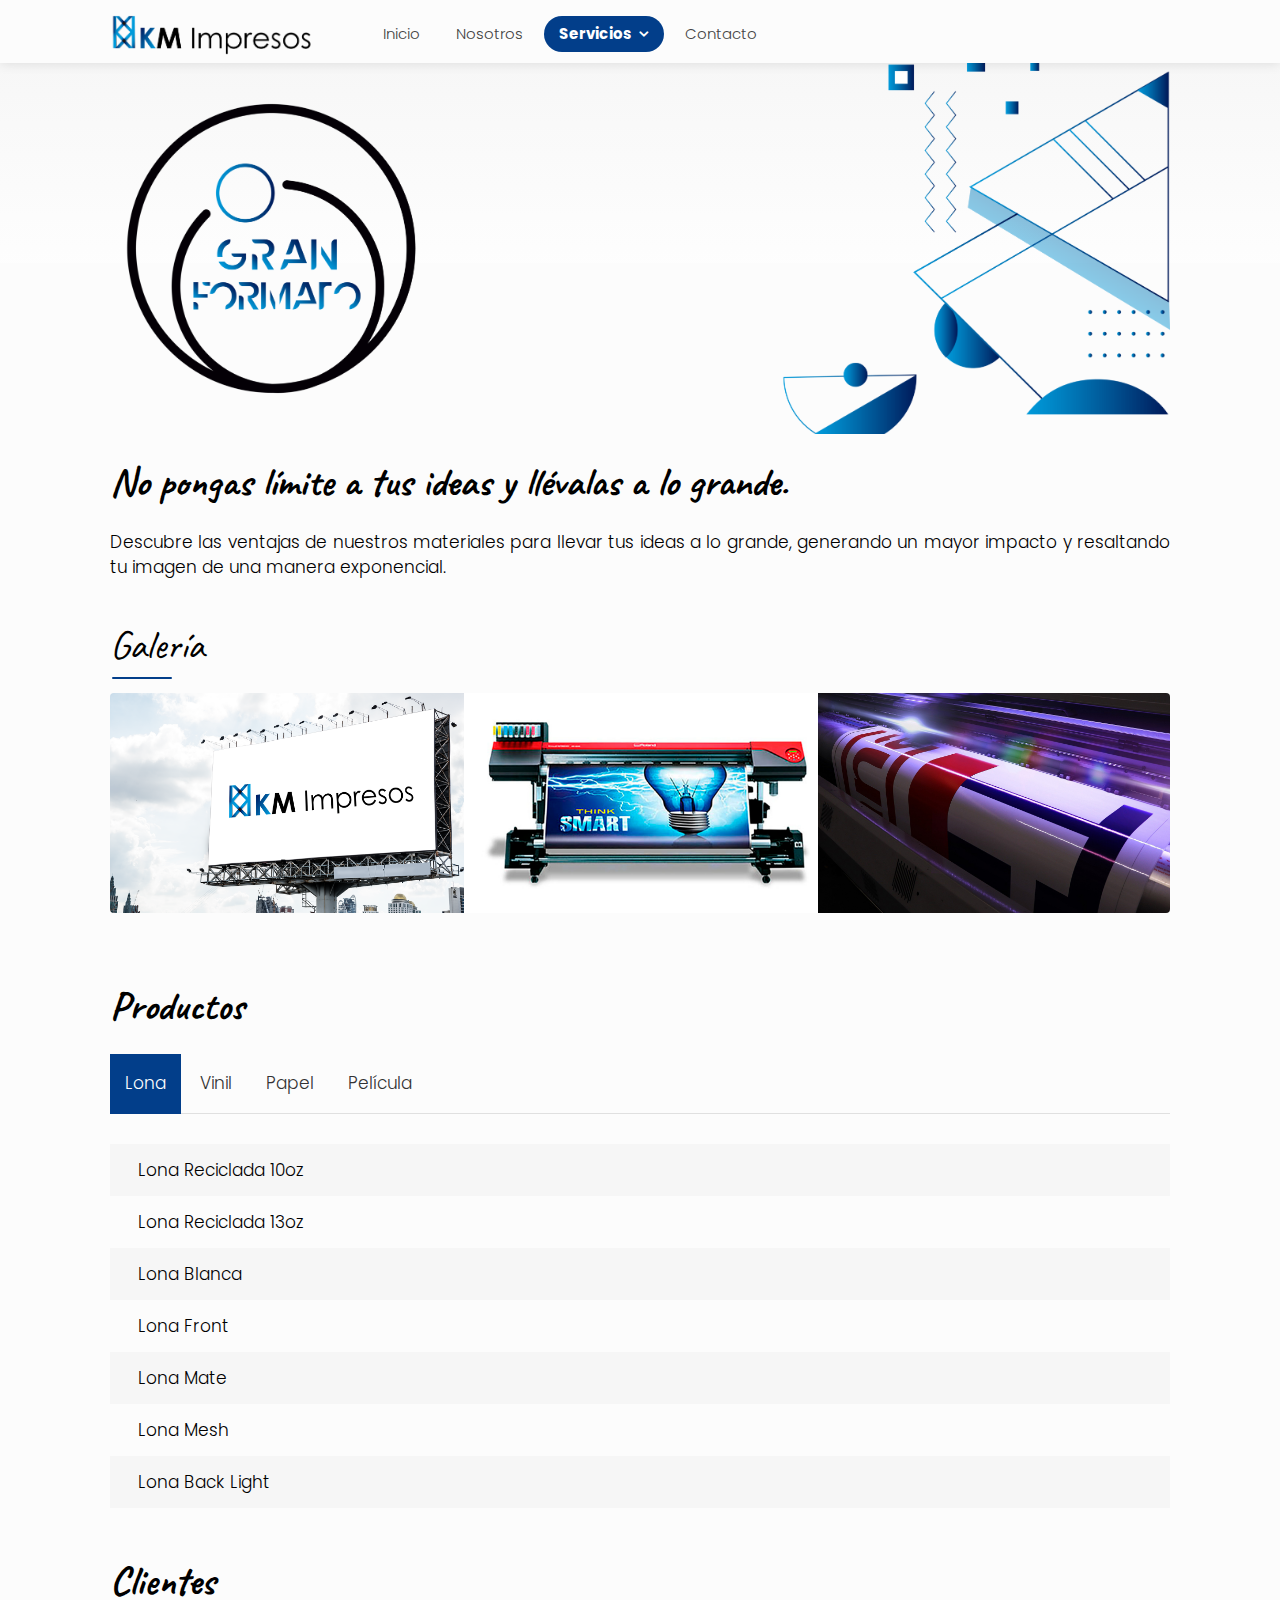
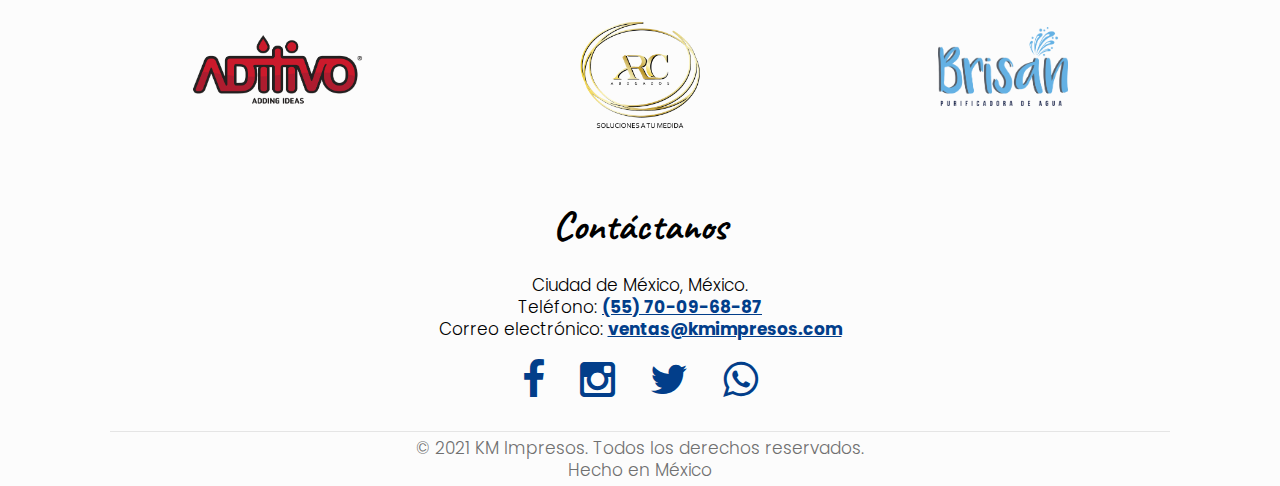
<file: servicios/gran-formato/index.html>
<!DOCTYPE html>

<head>

    <!-- Basic Page Needs
================================================== -->
    <title>Gran formato | KM Impresos: marketing físico y digital</title>
    <meta charset="utf-8">
    <meta name="author" content="Diego Sánchez (dsm0109@gmail.com)" />
<meta name="copyright" content="KM Impresos" />
<meta name="robots" content="index"/>
    <meta name="viewport" content="width=device-width, initial-scale=1, maximum-scale=1">
    <meta name="theme-color" content="#023e8a">

    <link rel="apple-touch-icon" sizes="57x57" href="/apple-icon-57x57.png">
<link rel="apple-touch-icon" sizes="60x60" href="/apple-icon-60x60.png">
<link rel="apple-touch-icon" sizes="72x72" href="/apple-icon-72x72.png">
<link rel="apple-touch-icon" sizes="76x76" href="/apple-icon-76x76.png">
<link rel="apple-touch-icon" sizes="114x114" href="/apple-icon-114x114.png">
<link rel="apple-touch-icon" sizes="120x120" href="/apple-icon-120x120.png">
<link rel="apple-touch-icon" sizes="144x144" href="/apple-icon-144x144.png">
<link rel="apple-touch-icon" sizes="152x152" href="/apple-icon-152x152.png">
<link rel="apple-touch-icon" sizes="180x180" href="/apple-icon-180x180.png">
<link rel="icon" type="image/png" sizes="192x192"  href="/android-icon-192x192.png">
<link rel="icon" type="image/png" sizes="32x32" href="/favicon-32x32.png">
<link rel="icon" type="image/png" sizes="96x96" href="/favicon-96x96.png">
<link rel="icon" type="image/png" sizes="16x16" href="/favicon-16x16.png">
<link rel="manifest" href="/manifest.json">

    <meta name="description" content="Somos un grupo de consultores con mas de 20 años de expertirse en las distintas líneas de comunicación que ofrece el mercado.">
    <meta name="keywords" content="impresiones, paginas web, pagina web, offset, gran formato, sublimacion, publicidad, lonas, folletos, tarjetas" />

    <meta property="og:url" content="https://kmimpresos.com" />
    <meta property="og:type" content="website" />
    <meta property="og:title" content="KM Impresos" />
    <meta property="og:description" content="Somos un grupo de consultores con mas de 20 años de expertirse en las distintas líneas de comunicación que ofrece el mercado." />
    <meta property="og:image" content="https://kmimpresos.mx/images/logokm.png" />


    <!-- CSS
================================================== -->
    <link rel="stylesheet" href="../../css/style.css">
    <link rel="stylesheet" href="../../css/main-color.css" id="colors">

    <!-- Global site tag (gtag.js) - Google Analytics -->
    <script async src="https://www.googletagmanager.com/gtag/js?id=G-7PZLY5NEX3"></script>
    <script>
        window.dataLayer = window.dataLayer || [];

        function gtag() {
            dataLayer.push(arguments);
        }
        gtag('js', new Date());

        gtag('config', 'G-7PZLY5NEX3');

    </script>

</head>

<body>
    <script type="application/ld+json">
        {
            "@context": "http://schema.org",
            "@type": "Organization",
            "@id": "https://kmimpresos.com",
            "url": "https://www.kmimpresos.com",
            "address": {
                "@type": "PostalAddress",
                "addressLocality": "Ciudad de México",
                "addressRegion": "CDMX",
                "postalCode": "14240",
                "addressCountry": "MX"
            },
            "areaServed": "Ciudad de México y área metropolitada",
            "email": "ventas@kmimpresos.com",
            "logo": "https://arborista.mx/images/logokm.png",
            "name": "KM Impresos",
            "legalName": "KM Impresos",
            "telephone": "+52 1 55 7009 6887",
            "description": "Somos un grupo de consultores con mas de 20 años de expertirse en las distintas líneas de comunicación que ofrece el mercado.
            Todos y cada uno de nuestros consultores enfocados en brindarle a nuestros clientes estrategias de comunicación integral,
            formando así un estudio colectivo enfocado en cubrir en su totalidad las necesidades de nuestros clientes.
            ",
            "alternateName": [
                "Impresiones KM"
            ],

            "contactPoint": [{
                "@type": "ContactPoint",
                "telephone": "+52 1 55 7009 6887",
                "email": "ventas@kmimpresos.com",
                "contactType": "customer service"
            }],
            "sameAs": [
                "https://kmimpresos.com",
                "https://www.kmimpresos.com",
                "https://www.facebook.com/kmimpresospublicidad",
                "https://www.instagram.com/kmimpresos/"
            ]
        }

    </script>
    <!-- Wrapper -->
    <div id="wrapper">

        <!-- Header Container
================================================== -->
        <header id="header-container" class="no-shadow">

            <!-- Header -->
            <div id="header">
                <div class="container">

                    <!-- Left Side Content -->
                    <div class="left-side">

                        <!-- Logo -->
                        <div id="logo">
                            <a href="/"><img src="../../images/logo-head.png" alt="KM Impresos logo"></a>
                        </div>

                        <!-- Mobile Navigation -->
                        <div class="mmenu-trigger">
                            <button class="hamburger hamburger--collapse" type="button">
                                <span class="hamburger-box">
                                    <span class="hamburger-inner"></span>
                                </span>
                            </button>
                        </div>

                        <!-- Main Navigation -->
                        <nav id="navigation" class="style-1">
                            <ul id="responsive">

                                <li><a  href="/">Inicio</a></li>
                                <li><a href="/nosotros/">Nosotros</a></li>
                                <li><a class="current" href="#!">Servicios</a>

                                    <ul>
                                        <li><a href="/servicios/offset/">Offset</a></li>
                                        <li><a href="/servicios/digital/">Digital</a></li>
                                        <li><a href="/servicios/diseno/">Diseño</a></li>
                                        <li><a href="/servicios/gran-formato/">Gran formato</a></li>
                                        <li><a href="/servicios/impresion-uv/">Impresión UV</a></li>
                                        <li><a href="/servicios/sublimacion/">Sublimación</a></li>
                                        <li><a href="/servicios/programacion/">Programación</a></li>
                                    </ul>
                                </li>
                                <li><a href="/contacto/">Contacto</a></li>
                            </ul>
                        </nav>
                        <div class="clearfix"></div>
                        <!-- Main Navigation / End -->

                    </div>
                    <!-- Left Side Content / End -->
                </div>
            </div>
            <!-- Header / End -->

        </header>
        <div class="clearfix"></div>
        <!-- Header Container / End -->

<!-- Gradient-->
<div class="single-listing-page-titlebar"></div>


<!-- Content
================================================== -->
<div class="container">
	<div class="row sticky-wrapper">
        <div class="col-md-12">
            <img src="../../images/gran-formato-head.png" class="header-img">
        </div>
		<div class="col-md-12">


			
			
			<!-- Overview -->
			<div class="listing-section margin-top-20 margin-bottom-60">

				<h3 class="headline margin-top-10">
                    <strong>No pongas límite a tus ideas y llévalas a lo grande.</strong>
                </h3>

				<!-- Description -->
				<p>
Descubre las ventajas de nuestros materiales para llevar tus ideas a lo grande, generando un mayor impacto y resaltando tu imagen de una manera exponencial.

				</p>

				

				
				
				<div class="clearfix"></div>

<!-- Slider -->
			<div id="listing-gallery" class="listing-section">
				<h3 class="headline margin-top-30">
                            <strong class="headline-with-separator">Galería</strong>
                        </h3>
				<div class="listing-slider-small mfp-gallery-container margin-bottom-0 ">
					<a href="../../images/gran-formato/espectacular.png" data-background-image="../../images/gran-formato/espectacular.png" class="item mfp-gallery" title="Title 2"></a>
					<a href="../../images/gran-formato/GRANFORMATO.jpg" data-background-image="../../images/gran-formato/GRANFORMATO.jpg" class="item mfp-gallery" title="Title 1"></a>
					<a href="../../images/gran-formato/granformato2.jpg" data-background-image="../../images/gran-formato/granformato2.jpg" class="item mfp-gallery" title="Title 3"></a>
				</div>
			</div>
				
			</div>


			

			

		</div>



	</div>
    <div class="row">
                <div class="col-md-12">
                    <h3 class="headline margin-top-10 margin-bottom-30">
                        <strong>Productos</strong>
                    </h3>
                </div>
                <div class="col-md-12">
                    <div class="style-1">

                        <!-- Tabs Navigation -->
                        <ul class="tabs-nav">
                            <li class="active"><a href="#tab1b">Lona </a></li>
                            <li class=""><a href="#tab2b">Vinil </a></li>
                            <li class=""><a href="#tab3b">Papel </a></li>
                            <li class=""><a href="#tab4b">Película </a></li>
                           
                        </ul>

                        <!-- Tabs Content -->
                        <div class="tabs-container">
                            <div class="tab-content" id="tab1b" style="display: none;">
                                <table class="basic-table">

                                    <tbody>
                                        <tr>
                                            <td >Lona Reciclada 10oz</td>
                                        </tr>

                                        <tr>
                                            <td>Lona Reciclada 13oz </td>
                                        </tr>

                                        <tr>
                                            <td>Lona Blanca </td>
                                        </tr>

                                        <tr>
                                            <td>Lona Front </td>
                                        </tr>
                                        <tr>
                                            <td>Lona Mate  </td>
                                        </tr>
                                        <tr>
                                            <td>Lona Mesh  </td>
                                        </tr>
                                        <tr>
                                            <td>Lona Back Light  </td>
                                        </tr>
                                    </tbody>
                                </table>
                            </div>

                            <div class="tab-content" id="tab2b" style="display: none;">
                                <table class="basic-table">

                                    <tbody>
                                        <tr>
                                            <td >Vinil Brillante </td>
                                        </tr>

                                        <tr>
                                            <td>Vinil Mate  </td>
                                        </tr>

                                        <tr>
                                            <td>Vinil Transparente  </td>
                                        </tr>

                                        <tr>
                                            <td>Vinil Estático Blanco </td>
                                        </tr>
                                        <tr>
                                            <td>Vinil Estático Transparente   </td>
                                        </tr>

                                        <tr>
                                            <td>Vinil Microperforado   </td>
                                        </tr>

                                        <tr>
                                            <td>Vinil Laminado   </td>
                                        </tr>

                                        <tr>
                                            <td>Vinil Floor Graphic  </td>
                                        </tr>

                                        <tr>
                                            <td>Vinil Anti-Graffiti </td>
                                        </tr>

                                        <tr>
                                            <td>Vinil Holografico  </td>
                                        </tr>

                                        <tr>
                                            <td>Vinil Wall Graphic  </td>
                                        </tr>
                                       
                                    </tbody>
                                </table>
                            </div>

                            <div class="tab-content" id="tab3b">
                                <table class="basic-table">

                                   <tbody>
                                        <tr>
                                            <td >Papel Blue Back  </td>
                                        </tr>

                                        <tr>
                                            <td>Papel City Light   </td>
                                        </tr>

                                        <tr>
                                            <td>Papel Fotográfico  </td>
                                        </tr>

                                        <tr>
                                            <td>Papel Couche 200g - 250g - 300g  </td>
                                        </tr>

                                        
                                       
                                    </tbody>
                                </table>
                            </div>
                            <div class="tab-content" id="tab4b">
                                <table class="basic-table">

                                    <tbody>
                                        <tr>
                                            <td >Película Back Light</td>
                                        </tr>

                                
                                    </tbody>
                                </table>
                            </div>
                          
                        </div>

                    </div>

                </div>
            </div>

            <div class="row">

                <div class="col-md-12" style="margin-bottom: -30px;">
                    <h3 class="headline margin-bottom-0 margin-top-50"> <strong>Clientes</strong></h3>
                </div>

                <div class="col-md-4 col-sm-12">
                    <div class="icon-box-2" style="padding: 0px !important; background: none; box-shadow: none;">
                        <img src="../../images/aditivo.png" style="padding-top: 0px; padding-bottom: 10px; width: 230px;" alt="Aditivo">
                    </div>
                </div>
                <div class="col-md-4 col-sm-12">
                    <div class="icon-box-2" style="padding: 0px !important; background: none; box-shadow: none;">
                        <img src="../../images/arc.png" style="padding-top: 0px; padding-bottom: 10px; width: 160px;" alt="ARC">
                    </div>
                </div>
                <div class="col-md-4 col-sm-12">
                    <div class="icon-box-2" style="padding: 0px !important; background: none; box-shadow: none;">
                        <img src="../../images/brisan.png" style="padding-top: 13px; padding-bottom: 0px; width: 130px;" alt="ARC">
                    </div>
                </div>

            </div>
</div>

<div id="footer" class="sticky-footer">
            <div class="container">
                <div class="row">
                    <div class="col-md-12 text-center">
                        <h3>Contáctanos</h3>
                        <div class="text-widget margin-bottom-20">
                            <span>Ciudad de México, México.</span> <br>
                            Teléfono: <a href="tel:+5215570096887"><b><u>(55) 70-09-68-87</u></b></a><br>
                            Correo electrónico:<span> <a href="mailto:ventas@kmimpresos.com"><b><u>ventas@kmimpresos.com</u></b></a> </span><br>
                        </div>
                        <a href="https://www.facebook.com/kmimpresospublicidad" target="_blank" class="icon-footer margin-left-0"><i class="fa fa-facebook"></i></a>
                        <a href="https://www.instagram.com/kmimpresos/" target="_blank" class="icon-footer"><i class="fa fa-instagram"></i></a>
                        <a href="https://twitter.com/kmimpresos" target="_blank" class="icon-footer"><i class="fa fa-twitter"></i></a>
                        <a href="https://wa.me/5215570096887?text=Me%20gustar%C3%ADa%20solicitar%20un%20presupuesto" target="_blank" class="icon-footer"><i class="fa fa-whatsapp"></i></a>
                    </div>
                </div>
                <div class="row">
                    <div class="col-md-12">
                        <div class="copyrights">© 2021 KM Impresos. Todos los derechos reservados.<br />Hecho en México</div>
                    </div>
                </div>
            </div>
        </div>

        <!-- Back To Top Button -->
        <div id="backtotop"><a href="#"></a></div>


    </div>
    <!-- Wrapper / End -->


    <!-- Scripts
================================================== -->
    <script type="text/javascript" src="../../scripts/jquery-3.5.1.min.js"></script>
    <script type="text/javascript" src="../../scripts/jquery-migrate-3.3.1.min.js"></script>
    <script type="text/javascript" src="../../scripts/mmenu.min.js"></script>
    <script type="text/javascript" src="../../scripts/chosen.min.js"></script>
    <script type="text/javascript" src="../../scripts/slick.min.js"></script>
    <script type="text/javascript" src="../../scripts/magnific-popup.min.js"></script>
    <script type="text/javascript" src="../../scripts/waypoints.min.js"></script>
    <script type="text/javascript" src="../../scripts/jquery-ui.min.js"></script>
    <script type="text/javascript" src="../../scripts/tooltips.min.js"></script>
    <script type="text/javascript" src="../../scripts/custom.js"></script>


</body>

</html>
</file>
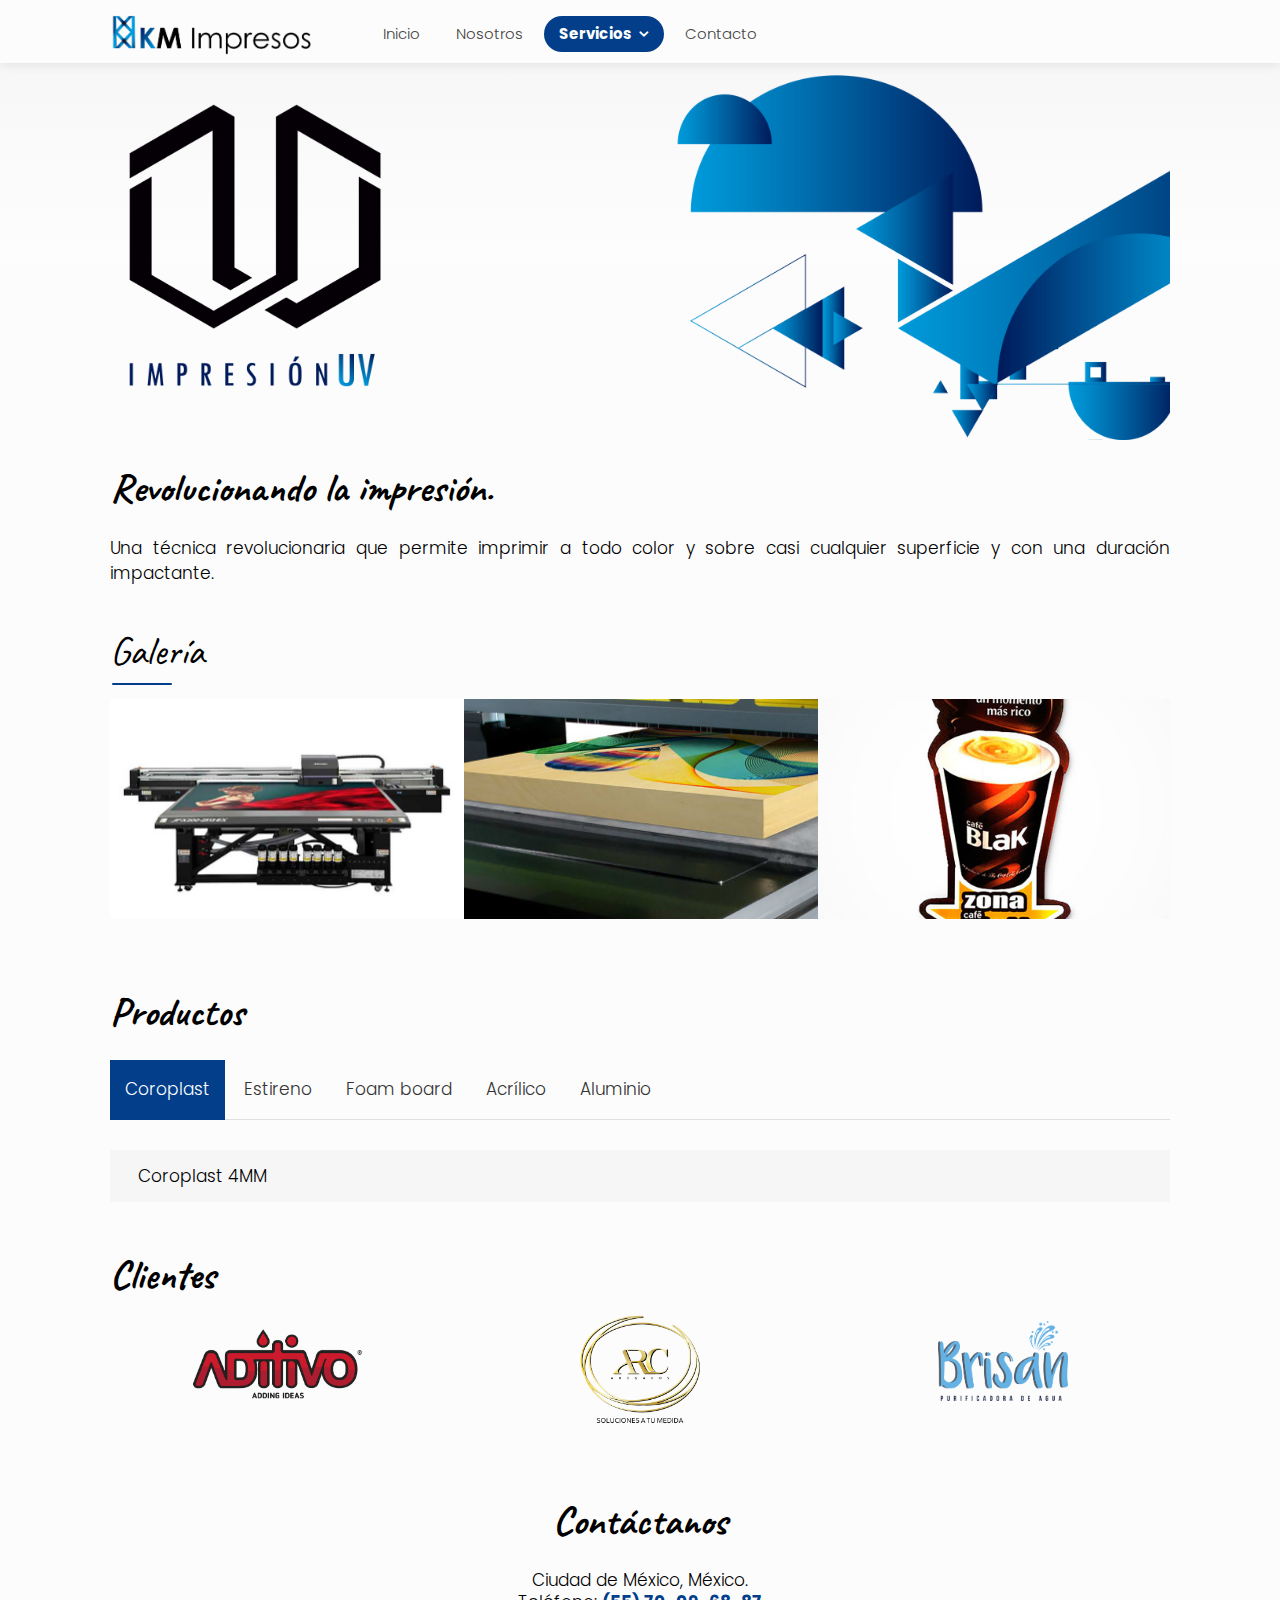
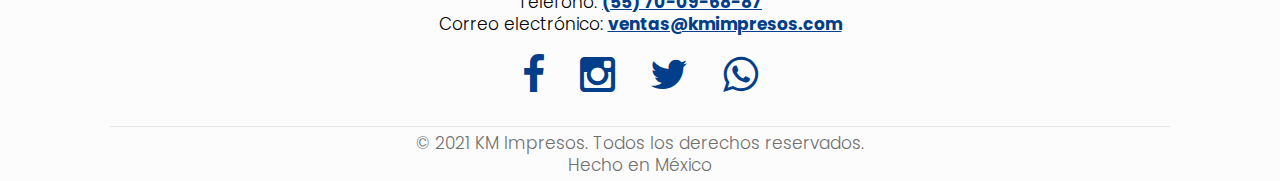
<file: servicios/impresion-uv/index.html>
<!DOCTYPE html>

<head>

    <!-- Basic Page Needs
================================================== -->
    <title>Impresión UV | KM Impresos: marketing físico y digital</title>
    <meta charset="utf-8">
    <meta name="author" content="Diego Sánchez (dsm0109@gmail.com)" />
<meta name="copyright" content="KM Impresos" />
<meta name="robots" content="index"/>
    <meta name="viewport" content="width=device-width, initial-scale=1, maximum-scale=1">
    <meta name="theme-color" content="#023e8a">

    <link rel="apple-touch-icon" sizes="57x57" href="/apple-icon-57x57.png">
<link rel="apple-touch-icon" sizes="60x60" href="/apple-icon-60x60.png">
<link rel="apple-touch-icon" sizes="72x72" href="/apple-icon-72x72.png">
<link rel="apple-touch-icon" sizes="76x76" href="/apple-icon-76x76.png">
<link rel="apple-touch-icon" sizes="114x114" href="/apple-icon-114x114.png">
<link rel="apple-touch-icon" sizes="120x120" href="/apple-icon-120x120.png">
<link rel="apple-touch-icon" sizes="144x144" href="/apple-icon-144x144.png">
<link rel="apple-touch-icon" sizes="152x152" href="/apple-icon-152x152.png">
<link rel="apple-touch-icon" sizes="180x180" href="/apple-icon-180x180.png">
<link rel="icon" type="image/png" sizes="192x192"  href="/android-icon-192x192.png">
<link rel="icon" type="image/png" sizes="32x32" href="/favicon-32x32.png">
<link rel="icon" type="image/png" sizes="96x96" href="/favicon-96x96.png">
<link rel="icon" type="image/png" sizes="16x16" href="/favicon-16x16.png">
<link rel="manifest" href="/manifest.json">

    <meta name="description" content="Somos un grupo de consultores con mas de 20 años de expertirse en las distintas líneas de comunicación que ofrece el mercado.">
    <meta name="keywords" content="impresiones, paginas web, pagina web, offset, gran formato, sublimacion, publicidad, lonas, folletos, tarjetas" />

    <meta property="og:url" content="https://kmimpresos.com" />
    <meta property="og:type" content="website" />
    <meta property="og:title" content="KM Impresos" />
    <meta property="og:description" content="Somos un grupo de consultores con mas de 20 años de expertirse en las distintas líneas de comunicación que ofrece el mercado." />
    <meta property="og:image" content="https://kmimpresos.mx/images/logokm.png" />


    <!-- CSS
================================================== -->
    <link rel="stylesheet" href="../../css/style.css">
    <link rel="stylesheet" href="../../css/main-color.css" id="colors">

    <!-- Global site tag (gtag.js) - Google Analytics -->
    <script async src="https://www.googletagmanager.com/gtag/js?id=G-7PZLY5NEX3"></script>
    <script>
        window.dataLayer = window.dataLayer || [];

        function gtag() {
            dataLayer.push(arguments);
        }
        gtag('js', new Date());

        gtag('config', 'G-7PZLY5NEX3');

    </script>

</head>

<body>
    <script type="application/ld+json">
        {
            "@context": "http://schema.org",
            "@type": "Organization",
            "@id": "https://kmimpresos.com",
            "url": "https://www.kmimpresos.com",
            "address": {
                "@type": "PostalAddress",
                "addressLocality": "Ciudad de México",
                "addressRegion": "CDMX",
                "postalCode": "14240",
                "addressCountry": "MX"
            },
            "areaServed": "Ciudad de México y área metropolitada",
            "email": "ventas@kmimpresos.com",
            "logo": "https://arborista.mx/images/logokm.png",
            "name": "KM Impresos",
            "legalName": "KM Impresos",
            "telephone": "+52 1 55 7009 6887",
            "description": "Somos un grupo de consultores con mas de 20 años de expertirse en las distintas líneas de comunicación que ofrece el mercado.
            Todos y cada uno de nuestros consultores enfocados en brindarle a nuestros clientes estrategias de comunicación integral,
            formando así un estudio colectivo enfocado en cubrir en su totalidad las necesidades de nuestros clientes.
            ",
            "alternateName": [
                "Impresiones KM"
            ],

            "contactPoint": [{
                "@type": "ContactPoint",
                "telephone": "+52 1 55 7009 6887",
                "email": "ventas@kmimpresos.com",
                "contactType": "customer service"
            }],
            "sameAs": [
                "https://kmimpresos.com",
                "https://www.kmimpresos.com",
                "https://www.facebook.com/kmimpresospublicidad",
                "https://www.instagram.com/kmimpresos/"
            ]
        }

    </script>
    <!-- Wrapper -->
    <div id="wrapper">

        <!-- Header Container
================================================== -->
        <header id="header-container" class="no-shadow">

            <!-- Header -->
            <div id="header">
                <div class="container">

                    <!-- Left Side Content -->
                    <div class="left-side">

                        <!-- Logo -->
                        <div id="logo">
                            <a href="/"><img src="../../images/logo-head.png" alt="KM Impresos logo"></a>
                        </div>

                        <!-- Mobile Navigation -->
                        <div class="mmenu-trigger">
                            <button class="hamburger hamburger--collapse" type="button">
                                <span class="hamburger-box">
                                    <span class="hamburger-inner"></span>
                                </span>
                            </button>
                        </div>

                        <!-- Main Navigation -->
                        <nav id="navigation" class="style-1">
                            <ul id="responsive">

                                <li><a  href="/">Inicio</a></li>
                                <li><a href="/nosotros/">Nosotros</a></li>
                                <li><a class="current" href="#!">Servicios</a>

                                    <ul>
                                        <li><a href="/servicios/offset/">Offset</a></li>
                                        <li><a href="/servicios/digital/">Digital</a></li>
                                        <li><a href="/servicios/diseno/">Diseño</a></li>
                                        <li><a href="/servicios/gran-formato/">Gran formato</a></li>
                                        <li><a href="/servicios/impresion-uv/">Impresión UV</a></li>
                                        <li><a href="/servicios/sublimacion/">Sublimación</a></li>
                                        <li><a href="/servicios/programacion/">Programación</a></li>
                                    </ul>
                                </li>
                                <li><a href="/contacto/">Contacto</a></li>
                            </ul>
                        </nav>
                        <div class="clearfix"></div>
                        <!-- Main Navigation / End -->

                    </div>
                    <!-- Left Side Content / End -->
                </div>
            </div>
            <!-- Header / End -->

        </header>
        <div class="clearfix"></div>
        <!-- Header Container / End -->

<!-- Gradient-->
<div class="single-listing-page-titlebar"></div>


<!-- Content
================================================== -->
<div class="container">
	<div class="row sticky-wrapper">
        <div class="col-md-12">
            <img src="../../images/impresion-uv-head.png" class="header-img">
        </div>
		<div class="col-md-12">


			
			
			<!-- Overview -->
			<div class="listing-section margin-top-20 margin-bottom-60">

				<h3 class="headline margin-top-10">
                    <strong>Revolucionando la impresión.</strong>
                </h3>

				<!-- Description -->
				<p>
Una técnica revolucionaria que permite imprimir a todo color y sobre casi cualquier superficie y con una duración impactante.

				</p>

				

				
				
				<div class="clearfix"></div>

<!-- Slider -->
			<div id="listing-gallery" class="listing-section">
				<h3 class="headline margin-top-30">
                            <strong class="headline-with-separator">Galería</strong>
                        </h3>
				<div class="listing-slider-small mfp-gallery-container margin-bottom-0 ">
					<a href="../../images/impresion-uv/IMPRESIONUV.jpg" data-background-image="../../images/impresion-uv/IMPRESIONUV.jpg" class="item mfp-gallery" title="Title 2"></a>
					<a href="../../images/impresion-uv/IMPRESIONUV2.jpg" data-background-image="../../images/impresion-uv/IMPRESIONUV2.jpg" class="item mfp-gallery" title="Title 1"></a>
					<a href="../../images/impresion-uv/IMPRESIONUV3.jpg" data-background-image="../../images/impresion-uv/IMPRESIONUV3.jpg" class="item mfp-gallery" title="Title 3"></a>
				</div>
			</div>
				
			</div>


			

			

		</div>



	</div>
    <div class="row">
                <div class="col-md-12">
                    <h3 class="headline margin-top-10 margin-bottom-30">
                        <strong>Productos</strong>
                    </h3>
                </div>
                <div class="col-md-12">
                    <div class="style-1">

                        <!-- Tabs Navigation -->
                        <ul class="tabs-nav">
                            <li class="active"><a href="#tab1b">Coroplast </a></li>
                            <li class=""><a href="#tab2b">Estireno </a></li>
                            <li class=""><a href="#tab3b">Foam board </a></li>
                            <li class=""><a href="#tab4b">Acrílico  </a></li>
                            <li class=""><a href="#tab5b">Aluminio  </a></li>
                        </ul>

                        <!-- Tabs Content -->
                        <div class="tabs-container">
                            <div class="tab-content" id="tab1b" style="display: none;">
                                <table class="basic-table">

                                    <tbody>
                                        <tr>
                                            <td >Coroplast	4MM</td>
                                        </tr>

                            
                                    </tbody>
                                </table>
                            </div>

                            <div class="tab-content" id="tab2b" style="display: none;">
                                <table class="basic-table">

                                    <tbody>
                                        <tr>
                                            <td >Estireno	15MM </td>
                                        </tr>

                                        <tr>
                                            <td>Estireno	20MM  </td>
                                        </tr>

                                        <tr>
                                            <td>Estireno	30MM  </td>
                                        </tr>

                                        <tr>
                                            <td>Estireno	40MM </td>
                                        </tr>
                                        <tr>
                                            <td>Estireno	60MM   </td>
                                        </tr>
                                        <tr>
                                            <td>Estireno	80MM   </td>
                                        </tr>
                                        <tr>
                                            <td>Estireno	100MM   </td>
                                        </tr>
                                       
                                    </tbody>
                                </table>
                            </div>

                            <div class="tab-content" id="tab3b">
                                <table class="basic-table">

                                   <tbody>
                                        <tr>
                                            <td >Foam Board	5MM  </td>
                                        </tr>

                                        <tr>
                                            <td>Foam Board	10MM   </td>
                                        </tr>

                                    
                                    </tbody>
                                </table>
                            </div>
                            <div class="tab-content" id="tab4b">
                                <table class="basic-table">

                                    <tbody>
                                        <tr>
                                            <td >Acrílico Blanco	3MM </td>
                                        </tr>

                                        <tr>
                                            <td>Acrílico Transparente	3MM  </td>
                                        </tr>

                                       
                                       
                                    </tbody>
                                </table>
                            </div>
                            <div class="tab-content" id="tab5b" style="">
                                <table class="basic-table">

                                    <tbody>
                                        <tr>
                                            <td >Aluminio Plata Cepillado	3MM </td>
                                        </tr>

                                        <tr>
                                            <td>Aluminio Plata Brillante	3MM  </td>
                                        </tr>

                                        <tr>
                                            <td>Aluminio Blanco Brillante	3MM  </td>
                                        </tr>

                                      
                                       
                                    </tbody>
                                </table>
                            </div>
                            
                        </div>

                    </div>

                </div>
            </div>

            <div class="row">

                <div class="col-md-12" style="margin-bottom: -30px;">
                    <h3 class="headline margin-bottom-0 margin-top-50"> <strong>Clientes</strong></h3>
                </div>

                <div class="col-md-4 col-sm-12">
                    <div class="icon-box-2" style="padding: 0px !important; background: none; box-shadow: none;">
                        <img src="../../images/aditivo.png" style="padding-top: 0px; padding-bottom: 10px; width: 230px;" alt="Aditivo">
                    </div>
                </div>
                <div class="col-md-4 col-sm-12">
                    <div class="icon-box-2" style="padding: 0px !important; background: none; box-shadow: none;">
                        <img src="../../images/arc.png" style="padding-top: 0px; padding-bottom: 10px; width: 160px;" alt="ARC">
                    </div>
                </div>
                <div class="col-md-4 col-sm-12">
                    <div class="icon-box-2" style="padding: 0px !important; background: none; box-shadow: none;">
                        <img src="../../images/brisan.png" style="padding-top: 13px; padding-bottom: 0px; width: 130px;" alt="ARC">
                    </div>
                </div>

            </div>
</div>


<div id="footer" class="sticky-footer">
            <div class="container">
                <div class="row">
                    <div class="col-md-12 text-center">
                        <h3>Contáctanos</h3>
                        <div class="text-widget margin-bottom-20">
                            <span>Ciudad de México, México.</span> <br>
                            Teléfono: <a href="tel:+5215570096887"><b><u>(55) 70-09-68-87</u></b></a><br>
                            Correo electrónico:<span> <a href="mailto:ventas@kmimpresos.com"><b><u>ventas@kmimpresos.com</u></b></a> </span><br>
                        </div>
                        <a href="https://www.facebook.com/kmimpresospublicidad" target="_blank" class="icon-footer margin-left-0"><i class="fa fa-facebook"></i></a>
                        <a href="https://www.instagram.com/kmimpresos/" target="_blank" class="icon-footer"><i class="fa fa-instagram"></i></a>
                        <a href="https://twitter.com/kmimpresos" target="_blank" class="icon-footer"><i class="fa fa-twitter"></i></a>
                        <a href="https://wa.me/5215570096887?text=Me%20gustar%C3%ADa%20solicitar%20un%20presupuesto" target="_blank" class="icon-footer"><i class="fa fa-whatsapp"></i></a>
                    </div>
                </div>
                <div class="row">
                    <div class="col-md-12">
                        <div class="copyrights">© 2021 KM Impresos. Todos los derechos reservados.<br />Hecho en México</div>
                    </div>
                </div>
            </div>
        </div>


        <!-- Back To Top Button -->
        <div id="backtotop"><a href="#"></a></div>


    </div>
    <!-- Wrapper / End -->


    <!-- Scripts
================================================== -->
    <script type="text/javascript" src="../../scripts/jquery-3.5.1.min.js"></script>
    <script type="text/javascript" src="../../scripts/jquery-migrate-3.3.1.min.js"></script>
    <script type="text/javascript" src="../../scripts/mmenu.min.js"></script>
    <script type="text/javascript" src="../../scripts/chosen.min.js"></script>
    <script type="text/javascript" src="../../scripts/slick.min.js"></script>
    <script type="text/javascript" src="../../scripts/magnific-popup.min.js"></script>
    <script type="text/javascript" src="../../scripts/waypoints.min.js"></script>
    <script type="text/javascript" src="../../scripts/jquery-ui.min.js"></script>
    <script type="text/javascript" src="../../scripts/tooltips.min.js"></script>
    <script type="text/javascript" src="../../scripts/custom.js"></script>


</body>

</html>
</file>
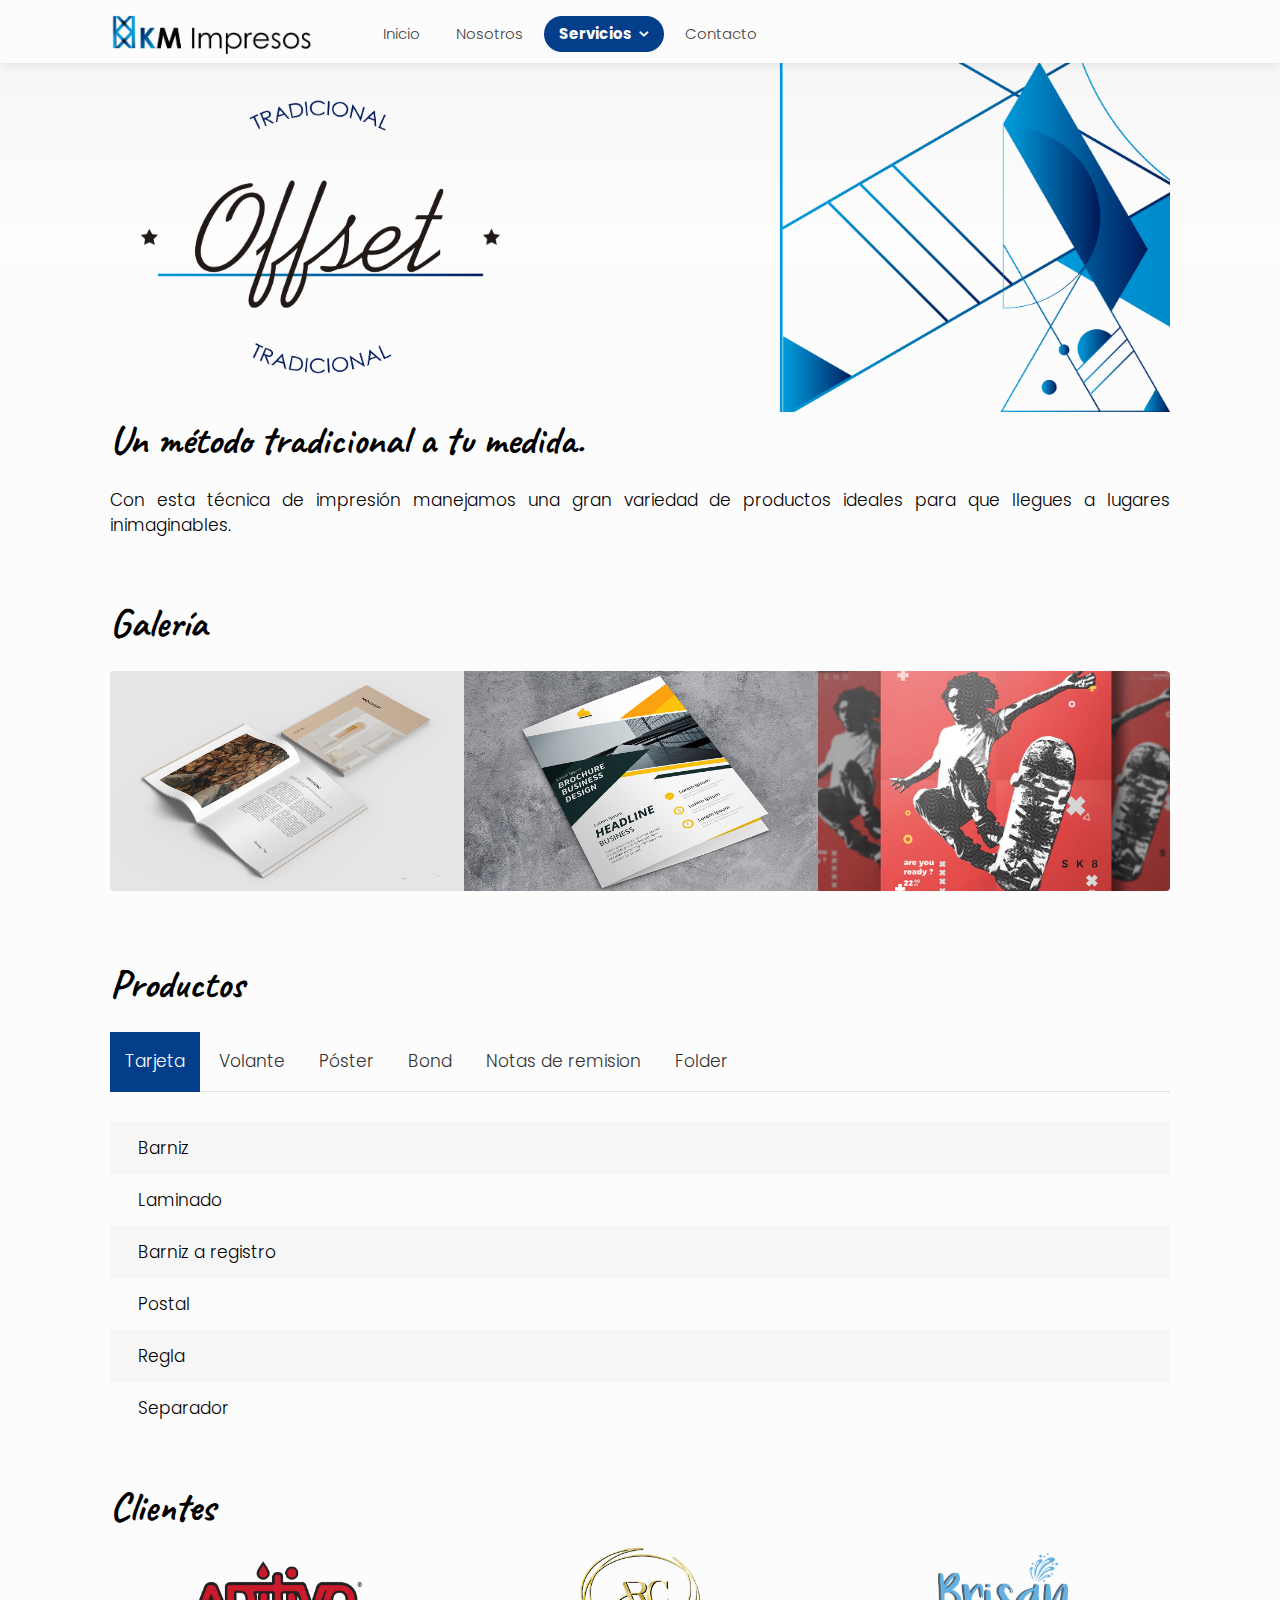
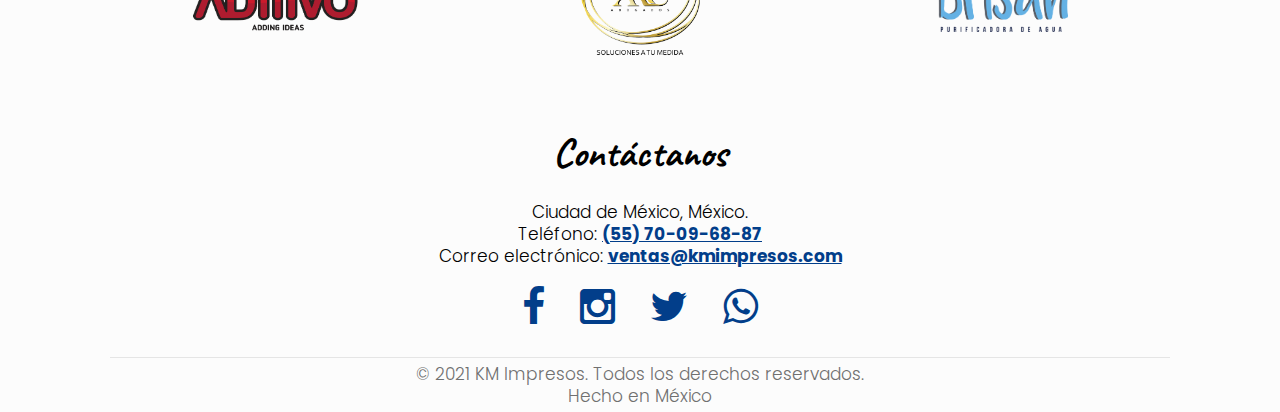
<file: servicios/offset/index.html>
<!DOCTYPE html>

<head>

    <!-- Basic Page Needs
================================================== -->
    <title>Offset | KM Impresos: marketing físico y digital</title>
    <meta charset="utf-8">
    <meta name="author" content="Diego Sánchez (dsm0109@gmail.com)" />
<meta name="copyright" content="KM Impresos" />
<meta name="robots" content="index"/>
    <meta name="viewport" content="width=device-width, initial-scale=1, maximum-scale=1">
    <meta name="theme-color" content="#023e8a">

    <link rel="apple-touch-icon" sizes="57x57" href="/apple-icon-57x57.png">
<link rel="apple-touch-icon" sizes="60x60" href="/apple-icon-60x60.png">
<link rel="apple-touch-icon" sizes="72x72" href="/apple-icon-72x72.png">
<link rel="apple-touch-icon" sizes="76x76" href="/apple-icon-76x76.png">
<link rel="apple-touch-icon" sizes="114x114" href="/apple-icon-114x114.png">
<link rel="apple-touch-icon" sizes="120x120" href="/apple-icon-120x120.png">
<link rel="apple-touch-icon" sizes="144x144" href="/apple-icon-144x144.png">
<link rel="apple-touch-icon" sizes="152x152" href="/apple-icon-152x152.png">
<link rel="apple-touch-icon" sizes="180x180" href="/apple-icon-180x180.png">
<link rel="icon" type="image/png" sizes="192x192"  href="/android-icon-192x192.png">
<link rel="icon" type="image/png" sizes="32x32" href="/favicon-32x32.png">
<link rel="icon" type="image/png" sizes="96x96" href="/favicon-96x96.png">
<link rel="icon" type="image/png" sizes="16x16" href="/favicon-16x16.png">
<link rel="manifest" href="/manifest.json">

    <meta name="description" content="Somos un grupo de consultores con mas de 20 años de expertirse en las distintas líneas de comunicación que ofrece el mercado.">
    <meta name="keywords" content="impresiones, paginas web, pagina web, offset, gran formato, sublimacion, publicidad, lonas, folletos, tarjetas" />

    <meta property="og:url" content="https://kmimpresos.com" />
    <meta property="og:type" content="website" />
    <meta property="og:title" content="KM Impresos" />
    <meta property="og:description" content="Somos un grupo de consultores con mas de 20 años de expertirse en las distintas líneas de comunicación que ofrece el mercado." />
    <meta property="og:image" content="https://kmimpresos.mx/images/logokm.png" />


    <!-- CSS
================================================== -->
    <link rel="stylesheet" href="../../css/style.css">
    <link rel="stylesheet" href="../../css/main-color.css" id="colors">

    <!-- Global site tag (gtag.js) - Google Analytics -->
    <script async src="https://www.googletagmanager.com/gtag/js?id=G-7PZLY5NEX3"></script>
    <script>
        window.dataLayer = window.dataLayer || [];

        function gtag() {
            dataLayer.push(arguments);
        }
        gtag('js', new Date());

        gtag('config', 'G-7PZLY5NEX3');
    </script>

</head>

<body>
    <script type="application/ld+json">
        {
            "@context": "http://schema.org",
            "@type": "Organization",
            "@id": "https://kmimpresos.com",
            "url": "https://www.kmimpresos.com",
            "address": {
                "@type": "PostalAddress",
                "addressLocality": "Ciudad de México",
                "addressRegion": "CDMX",
                "postalCode": "14240",
                "addressCountry": "MX"
            },
            "areaServed": "Ciudad de México y área metropolitada",
            "email": "ventas@kmimpresos.com",
            "logo": "https://arborista.mx/images/logokm.png",
            "name": "KM Impresos",
            "legalName": "KM Impresos",
            "telephone": "+52 1 55 7009 6887",
            "description": "Somos un grupo de consultores con mas de 20 años de expertirse en las distintas líneas de comunicación que ofrece el mercado.
            Todos y cada uno de nuestros consultores enfocados en brindarle a nuestros clientes estrategias de comunicación integral,
            formando así un estudio colectivo enfocado en cubrir en su totalidad las necesidades de nuestros clientes.
            ",
            "alternateName": [
                "Impresiones KM"
            ],

            "contactPoint": [{
                "@type": "ContactPoint",
                "telephone": "+52 1 55 7009 6887",
                "email": "ventas@kmimpresos.com",
                "contactType": "customer service"
            }],
            "sameAs": [
                "https://kmimpresos.com",
                "https://www.kmimpresos.com",
                "https://www.facebook.com/kmimpresospublicidad",
                "https://www.instagram.com/kmimpresos/"
            ]
        }
    </script>
    <!-- Wrapper -->
    <div id="wrapper">

        <!-- Header Container
================================================== -->
        <header id="header-container" class="no-shadow">

            <!-- Header -->
            <div id="header">
                <div class="container">

                    <!-- Left Side Content -->
                    <div class="left-side">

                        <!-- Logo -->
                        <div id="logo">
                            <a href="/"><img src="../../images/logo-head.png" alt="KM Impresos logo"></a>
                        </div>

                        <!-- Mobile Navigation -->
                        <div class="mmenu-trigger">
                            <button class="hamburger hamburger--collapse" type="button">
                                <span class="hamburger-box">
                                    <span class="hamburger-inner"></span>
                                </span>
                            </button>
                        </div>

                        <!-- Main Navigation -->
                        <nav id="navigation" class="style-1">
                            <ul id="responsive">

                                <li><a href="/">Inicio</a></li>
                                <li><a href="/nosotros/">Nosotros</a></li>
                                <li><a class="current" href="#!">Servicios</a>

                                    <ul>
                                        <li><a href="/servicios/offset/">Offset</a></li>
                                        <li><a href="/servicios/digital/">Digital</a></li>
                                        <li><a href="/servicios/diseno/">Diseño</a></li>
                                        <li><a href="/servicios/gran-formato/">Gran formato</a></li>
                                        <li><a href="/servicios/impresion-uv/">Impresión UV</a></li>
                                        <li><a href="/servicios/sublimacion/">Sublimación</a></li>
                                        <li><a href="/servicios/programacion/">Programación</a></li>
                                    </ul>
                                </li>
                                <li><a href="/contacto/">Contacto</a></li>
                            </ul>
                        </nav>
                        <div class="clearfix"></div>
                        <!-- Main Navigation / End -->

                    </div>
                    <!-- Left Side Content / End -->
                </div>
            </div>
            <!-- Header / End -->

        </header>
        <div class="clearfix"></div>
        <!-- Header Container / End -->

        <!-- Gradient-->
        <div class="single-listing-page-titlebar"></div>


        <!-- Content
================================================== -->
        <div class="container">
            <div class="row sticky-wrapper">
                <div class="col-md-12">
                    <img src="../../images/offset-head.png" class="header-img">
                </div>
            </div>
            <div class="row">
                <div class="col-md-12">
                    <!-- Description -->
                    <h3 class="headline margin-top-10">
                        <strong>Un método tradicional a tu medida.</strong>
                    </h3>
                    <p>

                        Con esta técnica de impresión manejamos una gran variedad de productos ideales para que llegues a lugares inimaginables.

                    </p>
                </div>
            </div>

            <div class="row">
                <div class="col-md-12">




                    <!-- Overview -->
                    <div class="listing-section margin-top-20 margin-bottom-60">



                        <div class="clearfix"></div>

                        <!-- Slider -->
                        <div id="listing-gallery" class="listing-section">
                            <h3 class="headline margin-top-30">
                                <strong>Galería</strong>
                            </h3>
                            <div class="listing-slider-small mfp-gallery-container margin-bottom-0 ">
                                <a href="../../images/offset/folder.jpg" data-background-image="../../images/offset/folder.jpg" class="item mfp-gallery" title="Folder"></a>
                                <a href="../../images/offset/poster.jpg" data-background-image="../../images/offset/poster.jpg" class="item mfp-gallery" title="Posters"></a>
                                <a href="../../images/offset/tarjeta%20.jpg" data-background-image="../../images/offset/tarjeta%20.jpg" class="item mfp-gallery" title="Tarjetas"></a>
                                <a href="../../images/offset/triptico.jpg" data-background-image="../../images/offset/triptico.jpg" class="item mfp-gallery" title="Tríptico"></a>
                                <a href="../../images/offset/volantes.jpg" data-background-image="../../images/offset/volantes.jpg" class="item mfp-gallery" title="Volantes"></a>
                                <a href="../../images/offset/revista.jpg" data-background-image="../../images/offset/revista.jpg" class="item mfp-gallery" title="Revista"></a>
                            </div>
                        </div>
                    </div>






                </div>



            </div>

            <div class="row">
                <div class="col-md-12">
                    <h3 class="headline margin-top-10 margin-bottom-30">
                        <strong>Productos</strong>
                    </h3>
                </div>
                <div class="col-md-12">
                    <div class="style-1">

                        <!-- Tabs Navigation -->
                        <ul class="tabs-nav">
                            <li class="active"><a href="#tab1b">Tarjeta </a></li>
                            <li class=""><a href="#tab2b">Volante </a></li>
                            <li class=""><a href="#tab3b">Póster </a></li>
                            <li class=""><a href="#tab4b">Bond </a></li>
                            <li class=""><a href="#tab5b">Notas de remision  </a></li>
                            <li class=""><a href="#tab6b">Folder  </a></li>
                        </ul>

                        <!-- Tabs Content -->
                        <div class="tabs-container">
                            <div class="tab-content" id="tab1b" style="display: none;">
                                <table class="basic-table">

                                    <tbody>
                                        <tr>
                                            <td >Barniz</td>
                                        </tr>

                                        <tr>
                                            <td>Laminado </td>
                                        </tr>

                                        <tr>
                                            <td>Barniz a registro </td>
                                        </tr>

                                        <tr>
                                            <td>Postal </td>
                                        </tr>
                                        <tr>
                                            <td>Regla  </td>
                                        </tr>
                                        <tr>
                                            <td>Separador  </td>
                                        </tr>
                                    </tbody>
                                </table>
                            </div>

                            <div class="tab-content" id="tab2b" style="display: none;">
                                <table class="basic-table">

                                    <tbody>
                                        <tr>
                                            <td >1/4 carta </td>
                                        </tr>

                                        <tr>
                                            <td>1/2 carta  </td>
                                        </tr>

                                        <tr>
                                            <td>Carta  </td>
                                        </tr>

                                        <tr>
                                            <td>Oficio </td>
                                        </tr>
                                        <tr>
                                            <td>Tríptico   </td>
                                        </tr>
                                       
                                    </tbody>
                                </table>
                            </div>

                            <div class="tab-content" id="tab3b" style="">
                                <table class="basic-table">

                                   <tbody>
                                        <tr>
                                            <td >Tabloide  </td>
                                        </tr>

                                        <tr>
                                            <td>4 cartas   </td>
                                        </tr>

                                        <tr>
                                            <td>8 cartas   </td>
                                        </tr>

                                        
                                       
                                    </tbody>
                                </table>
                            </div>
                            <div class="tab-content" id="tab4b" style="">
                                <table class="basic-table">

                                    <tbody>
                                        <tr>
                                            <td >1/4 carta </td>
                                        </tr>

                                        <tr>
                                            <td>1/2 carta  </td>
                                        </tr>

                                        <tr>
                                            <td>Carta  </td>
                                        </tr>

                                        <tr>
                                            <td>Oficio </td>
                                        </tr>
                                       
                                       
                                    </tbody>
                                </table>
                            </div>
                            <div class="tab-content" id="tab5b" style="">
                                <table class="basic-table">

                                    <tbody>
                                        <tr>
                                            <td >1/4 carta </td>
                                        </tr>

                                        <tr>
                                            <td>1/2 carta  </td>
                                        </tr>

                                        <tr>
                                            <td>Carta  </td>
                                        </tr>

                                      
                                       
                                    </tbody>
                                </table>
                            </div>
                            <div class="tab-content" id="tab6b" style="">
                                <table class="basic-table">

                                     <tbody>
                                        <tr>
                                            <td >Carta Barniz UV Brillante  </td>
                                        </tr>

                                        <tr>
                                            <td>Carta Laminado Mate   </td>
                                        </tr>
                                         
                                         <tr>
                                            <td >Oficio Barniz UV Brillante  </td>
                                        </tr>

                                        <tr>
                                            <td>Oficio Laminado Mate   </td>
                                        </tr>

                                       
                                    </tbody>
                                </table>
                            </div>
                        </div>

                    </div>

                </div>
            </div>

            <div class="row">

                <div class="col-md-12" style="margin-bottom: -30px;">
                    <h3 class="headline margin-bottom-0 margin-top-50"> <strong>Clientes</strong></h3>
                </div>

                <div class="col-md-4 col-sm-12">
                    <div class="icon-box-2" style="padding: 0px !important; background: none; box-shadow: none;">
                        <img src="../../images/aditivo.png" style="padding-top: 0px; padding-bottom: 10px; width: 230px;" alt="Aditivo">
                    </div>
                </div>
                <div class="col-md-4 col-sm-12">
                    <div class="icon-box-2" style="padding: 0px !important; background: none; box-shadow: none;">
                        <img src="../../images/arc.png" style="padding-top: 0px; padding-bottom: 10px; width: 160px;" alt="ARC">
                    </div>
                </div>
                <div class="col-md-4 col-sm-12">
                    <div class="icon-box-2" style="padding: 0px !important; background: none; box-shadow: none;">
                        <img src="../../images/brisan.png" style="padding-top: 13px; padding-bottom: 0px; width: 130px;" alt="ARC">
                    </div>
                </div>

            </div>

        </div>




        <div id="footer" class="sticky-footer">
            <div class="container">
                <div class="row">
                    <div class="col-md-12 text-center">
                        <h3>Contáctanos</h3>
                        <div class="text-widget margin-bottom-20">
                            <span>Ciudad de México, México.</span> <br>
                            Teléfono: <a href="tel:+5215570096887"><b><u>(55) 70-09-68-87</u></b></a><br>
                            Correo electrónico:<span> <a href="mailto:ventas@kmimpresos.com"><b><u>ventas@kmimpresos.com</u></b></a> </span><br>
                        </div>
                        <a href="https://www.facebook.com/kmimpresospublicidad" target="_blank" class="icon-footer margin-left-0"><i class="fa fa-facebook"></i></a>
                        <a href="https://www.instagram.com/kmimpresos/" target="_blank" class="icon-footer"><i class="fa fa-instagram"></i></a>
                        <a href="https://twitter.com/kmimpresos" target="_blank" class="icon-footer"><i class="fa fa-twitter"></i></a>
                        <a href="https://wa.me/5215570096887?text=Me%20gustar%C3%ADa%20solicitar%20un%20presupuesto" target="_blank" class="icon-footer"><i class="fa fa-whatsapp"></i></a>
                    </div>
                </div>
                <div class="row">
                    <div class="col-md-12">
                        <div class="copyrights">© 2021 KM Impresos. Todos los derechos reservados.<br />Hecho en México</div>
                    </div>
                </div>
            </div>
        </div>

        <!-- Back To Top Button -->
        <div id="backtotop"><a href="#"></a></div>


    </div>
    <!-- Wrapper / End -->


    <!-- Scripts
================================================== -->
    <script type="text/javascript" src="../../scripts/jquery-3.5.1.min.js"></script>
    <script type="text/javascript" src="../../scripts/jquery-migrate-3.3.1.min.js"></script>
    <script type="text/javascript" src="../../scripts/mmenu.min.js"></script>
    <script type="text/javascript" src="../../scripts/chosen.min.js"></script>
    <script type="text/javascript" src="../../scripts/slick.min.js"></script>
    <script type="text/javascript" src="../../scripts/magnific-popup.min.js"></script>
    <script type="text/javascript" src="../../scripts/waypoints.min.js"></script>
    <script type="text/javascript" src="../../scripts/jquery-ui.min.js"></script>
    <script type="text/javascript" src="../../scripts/tooltips.min.js"></script>
    <script type="text/javascript" src="../../scripts/custom.js"></script>


</body>

</html>
</file>
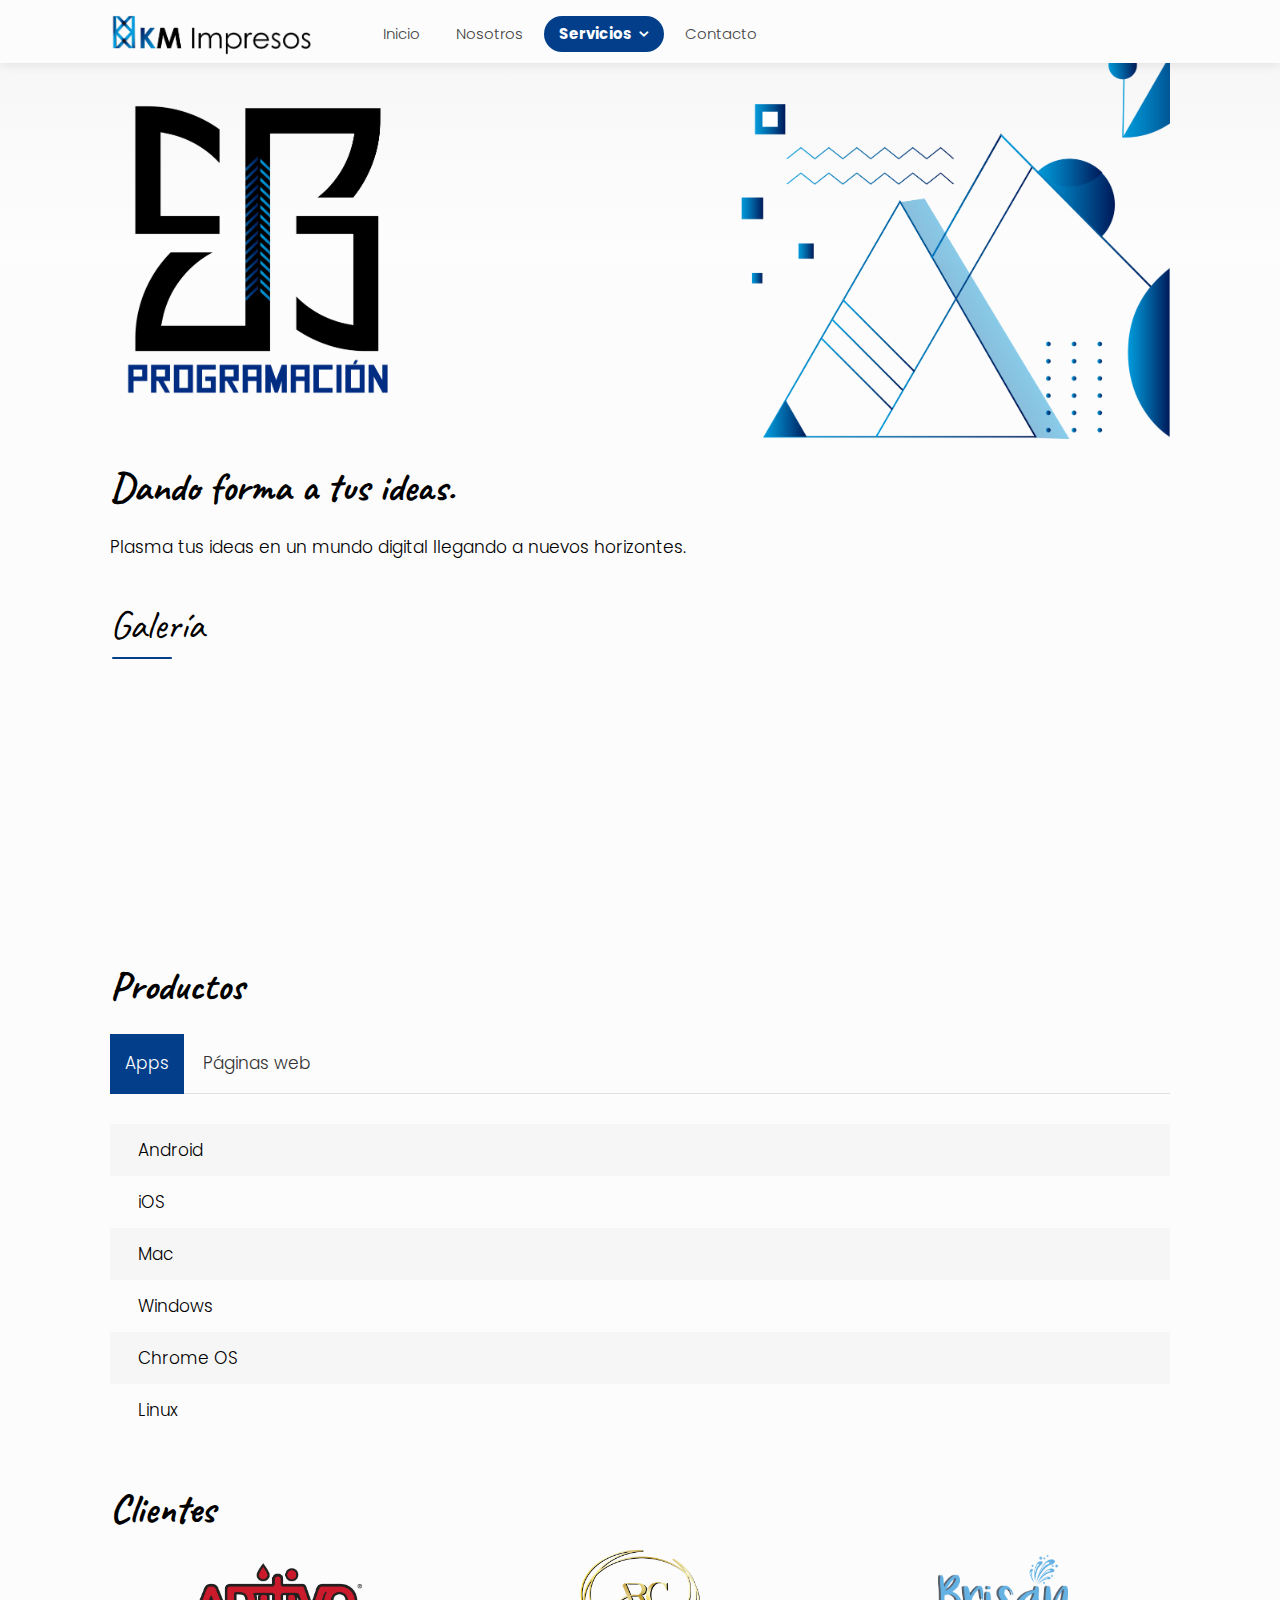
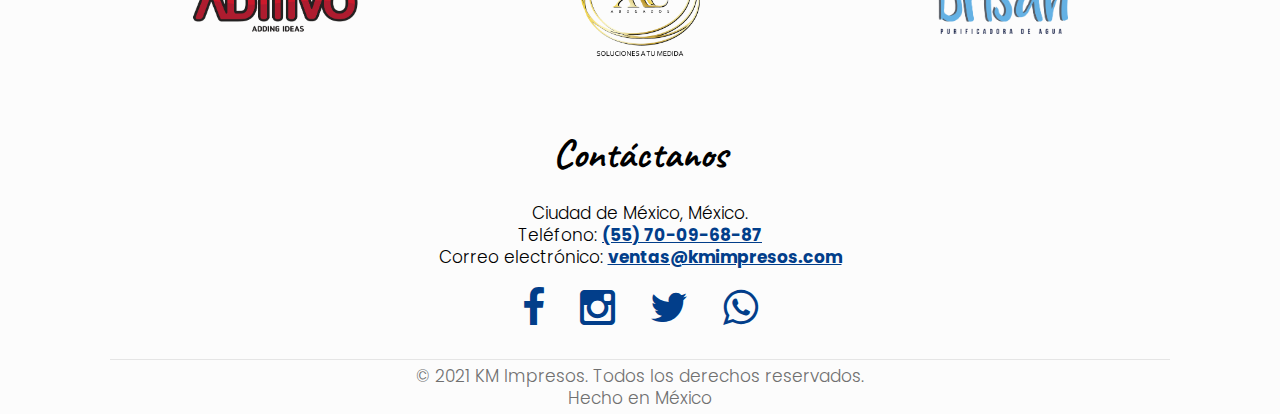
<file: servicios/programacion/index.html>
<!DOCTYPE html>

<head>

    <!-- Basic Page Needs
================================================== -->
    <title>Programación | KM Impresos: marketing físico y digital</title>
    <meta charset="utf-8">
    <meta name="author" content="Diego Sánchez (dsm0109@gmail.com)" />
<meta name="copyright" content="KM Impresos" />
<meta name="robots" content="index"/>
    <meta name="viewport" content="width=device-width, initial-scale=1, maximum-scale=1">
    <meta name="theme-color" content="#023e8a">

    <link rel="apple-touch-icon" sizes="57x57" href="/apple-icon-57x57.png">
<link rel="apple-touch-icon" sizes="60x60" href="/apple-icon-60x60.png">
<link rel="apple-touch-icon" sizes="72x72" href="/apple-icon-72x72.png">
<link rel="apple-touch-icon" sizes="76x76" href="/apple-icon-76x76.png">
<link rel="apple-touch-icon" sizes="114x114" href="/apple-icon-114x114.png">
<link rel="apple-touch-icon" sizes="120x120" href="/apple-icon-120x120.png">
<link rel="apple-touch-icon" sizes="144x144" href="/apple-icon-144x144.png">
<link rel="apple-touch-icon" sizes="152x152" href="/apple-icon-152x152.png">
<link rel="apple-touch-icon" sizes="180x180" href="/apple-icon-180x180.png">
<link rel="icon" type="image/png" sizes="192x192"  href="/android-icon-192x192.png">
<link rel="icon" type="image/png" sizes="32x32" href="/favicon-32x32.png">
<link rel="icon" type="image/png" sizes="96x96" href="/favicon-96x96.png">
<link rel="icon" type="image/png" sizes="16x16" href="/favicon-16x16.png">
<link rel="manifest" href="/manifest.json">

    <meta name="description" content="Somos un grupo de consultores con mas de 20 años de expertirse en las distintas líneas de comunicación que ofrece el mercado.">
    <meta name="keywords" content="impresiones, paginas web, pagina web, offset, gran formato, sublimacion, publicidad, lonas, folletos, tarjetas" />

    <meta property="og:url" content="https://kmimpresos.com" />
    <meta property="og:type" content="website" />
    <meta property="og:title" content="KM Impresos" />
    <meta property="og:description" content="Somos un grupo de consultores con mas de 20 años de expertirse en las distintas líneas de comunicación que ofrece el mercado." />
    <meta property="og:image" content="https://kmimpresos.mx/images/logokm.png" />


    <!-- CSS
================================================== -->
    <link rel="stylesheet" href="../../css/style.css">
    <link rel="stylesheet" href="../../css/main-color.css" id="colors">

    <!-- Global site tag (gtag.js) - Google Analytics -->
    <script async src="https://www.googletagmanager.com/gtag/js?id=G-7PZLY5NEX3"></script>
    <script>
        window.dataLayer = window.dataLayer || [];

        function gtag() {
            dataLayer.push(arguments);
        }
        gtag('js', new Date());

        gtag('config', 'G-7PZLY5NEX3');

    </script>

</head>

<body>
    <script type="application/ld+json">
        {
            "@context": "http://schema.org",
            "@type": "Organization",
            "@id": "https://kmimpresos.com",
            "url": "https://www.kmimpresos.com",
            "address": {
                "@type": "PostalAddress",
                "addressLocality": "Ciudad de México",
                "addressRegion": "CDMX",
                "postalCode": "14240",
                "addressCountry": "MX"
            },
            "areaServed": "Ciudad de México y área metropolitada",
            "email": "ventas@kmimpresos.com",
            "logo": "https://arborista.mx/images/logokm.png",
            "name": "KM Impresos",
            "legalName": "KM Impresos",
            "telephone": "+52 1 55 7009 6887",
            "description": "Somos un grupo de consultores con mas de 20 años de expertirse en las distintas líneas de comunicación que ofrece el mercado.
            Todos y cada uno de nuestros consultores enfocados en brindarle a nuestros clientes estrategias de comunicación integral,
            formando así un estudio colectivo enfocado en cubrir en su totalidad las necesidades de nuestros clientes.
            ",
            "alternateName": [
                "Impresiones KM"
            ],

            "contactPoint": [{
                "@type": "ContactPoint",
                "telephone": "+52 1 55 7009 6887",
                "email": "ventas@kmimpresos.com",
                "contactType": "customer service"
            }],
            "sameAs": [
                "https://kmimpresos.com",
                "https://www.kmimpresos.com",
                "https://www.facebook.com/kmimpresospublicidad",
                "https://www.instagram.com/kmimpresos/"
            ]
        }

    </script>
    <!-- Wrapper -->
    <div id="wrapper">

        <!-- Header Container
================================================== -->
        <header id="header-container" class="no-shadow">

            <!-- Header -->
            <div id="header">
                <div class="container">

                    <!-- Left Side Content -->
                    <div class="left-side">

                        <!-- Logo -->
                        <div id="logo">
                            <a href="/"><img src="../../images/logo-head.png" alt="KM Impresos logo"></a>
                        </div>

                        <!-- Mobile Navigation -->
                        <div class="mmenu-trigger">
                            <button class="hamburger hamburger--collapse" type="button">
                                <span class="hamburger-box">
                                    <span class="hamburger-inner"></span>
                                </span>
                            </button>
                        </div>

                        <!-- Main Navigation -->
                        <nav id="navigation" class="style-1">
                            <ul id="responsive">

                                <li><a  href="/">Inicio</a></li>
                                <li><a href="/nosotros/">Nosotros</a></li>
                                <li><a class="current" href="#!">Servicios</a>

                                    <ul>
                                        <li><a href="/servicios/offset/">Offset</a></li>
                                        <li><a href="/servicios/digital/">Digital</a></li>
                                        <li><a href="/servicios/diseno/">Diseño</a></li>
                                        <li><a href="/servicios/gran-formato/">Gran formato</a></li>
                                        <li><a href="/servicios/impresion-uv/">Impresión UV</a></li>
                                        <li><a href="/servicios/sublimacion/">Sublimación</a></li>
                                        <li><a href="/servicios/programacion/">Programación</a></li>
                                    </ul>
                                </li>
                                <li><a href="/contacto/">Contacto</a></li>
                            </ul>
                        </nav>
                        <div class="clearfix"></div>
                        <!-- Main Navigation / End -->

                    </div>
                    <!-- Left Side Content / End -->
                </div>
            </div>
            <!-- Header / End -->

        </header>
        <div class="clearfix"></div>
        <!-- Header Container / End -->

<!-- Gradient-->
<div class="single-listing-page-titlebar"></div>


<!-- Content
================================================== -->
<div class="container">
	<div class="row sticky-wrapper">
        <div class="col-md-12">
            <img src="../../images/programacion-head.png" class="header-img">
        </div>
		<div class="col-md-12">


			
			
			<!-- Overview -->
			<div class="listing-section margin-top-20 margin-bottom-60">

				<h3 class="headline margin-top-10">
                    <strong>Dando forma a tus ideas.</strong>
                </h3>

				<!-- Description -->
				<p>
Plasma tus ideas en un mundo digital llegando a nuevos horizontes.

				</p>

				

				
				
				<div class="clearfix"></div>

<!-- Slider -->
			<div id="listing-gallery" class="listing-section">
				<h3 class="headline margin-top-30">
                            <strong class="headline-with-separator">Galería</strong>
                        </h3>
				<div class="listing-slider-small mfp-gallery-container margin-bottom-0 ">
					<a href="https://images.unsplash.com/photo-1555774698-0b77e0d5fac6?ixid=MXwxMjA3fDB8MHxwaG90by1wYWdlfHx8fGVufDB8fHw%3D&ixlib=rb-1.2.1&auto=format&fit=crop&w=1350&q=80" data-background-image="https://images.unsplash.com/photo-1555774698-0b77e0d5fac6?ixid=MXwxMjA3fDB8MHxwaG90by1wYWdlfHx8fGVufDB8fHw%3D&ixlib=rb-1.2.1&auto=format&fit=crop&w=1350&q=80" class="item mfp-gallery" title="Title 2"></a>
					<a href="https://images.unsplash.com/photo-1590416987174-07c40dd1bc29?ixid=MXwxMjA3fDB8MHxwaG90by1wYWdlfHx8fGVufDB8fHw%3D&ixlib=rb-1.2.1&auto=format&fit=crop&w=1349&q=80" data-background-image="https://images.unsplash.com/photo-1590416987174-07c40dd1bc29?ixid=MXwxMjA3fDB8MHxwaG90by1wYWdlfHx8fGVufDB8fHw%3D&ixlib=rb-1.2.1&auto=format&fit=crop&w=1349&q=80" class="item mfp-gallery" title="Title 1"></a>
					<a href="https://images.unsplash.com/photo-1519124080359-bfc4bb96f9aa?ixid=MXwxMjA3fDB8MHxwaG90by1wYWdlfHx8fGVufDB8fHw%3D&ixlib=rb-1.2.1&auto=format&fit=crop&w=1323&q=80" data-background-image="https://images.unsplash.com/photo-1519124080359-bfc4bb96f9aa?ixid=MXwxMjA3fDB8MHxwaG90by1wYWdlfHx8fGVufDB8fHw%3D&ixlib=rb-1.2.1&auto=format&fit=crop&w=1323&q=80" class="item mfp-gallery" title="Title 3"></a>
					<a href="https://images.unsplash.com/photo-1598832517527-7e5b15ee1b2d?ixid=MXwxMjA3fDB8MHxwaG90by1wYWdlfHx8fGVufDB8fHw%3D&ixlib=rb-1.2.1&auto=format&fit=crop&w=2572&q=80" data-background-image="https://images.unsplash.com/photo-1598832517527-7e5b15ee1b2d?ixid=MXwxMjA3fDB8MHxwaG90by1wYWdlfHx8fGVufDB8fHw%3D&ixlib=rb-1.2.1&auto=format&fit=crop&w=2572&q=80" class="item mfp-gallery" title="Title 3"></a>
				</div>
			</div>
				
			</div>


			

			

		</div>



	</div>
    <div class="row">
                <div class="col-md-12">
                    <h3 class="headline margin-top-10 margin-bottom-30">
                        <strong>Productos</strong>
                    </h3>
                </div>
                <div class="col-md-12">
                    <div class="style-1">

                        <!-- Tabs Navigation -->
                        <ul class="tabs-nav">
                            <li class="active"><a href="#tab1b">Apps </a></li>
                            <li class=""><a href="#tab2b">Páginas web </a></li>
                        </ul>

                        <!-- Tabs Content -->
                        <div class="tabs-container">
                            <div class="tab-content" id="tab1b" style="display: none;">
                                <table class="basic-table">

                                    <tbody>
                                        <tr>
                                            <td >Android</td>
                                        </tr>

                                        <tr>
                                            <td>iOS </td>
                                        </tr>

                                        <tr>
                                            <td>Mac </td>
                                        </tr>

                                        <tr>
                                            <td>Windows </td>
                                        </tr>
                                        <tr>
                                            <td>Chrome OS  </td>
                                        </tr>
                                        <tr>
                                            <td>Linux  </td>
                                        </tr>
                                    </tbody>
                                </table>
                            </div>

                            <div class="tab-content" id="tab2b" style="display: none;">
                                <table class="basic-table">

                                    <tbody>
                                        <tr>
                                            <td >Hosting </td>
                                        </tr>

                                        <tr>
                                            <td>Dominio  </td>
                                        </tr>

                                        <tr>
                                            <td>Correo electrónico  </td>
                                        </tr>

                                        
                                       
                                    </tbody>
                                </table>
                            </div>

                            
                        </div>

                    </div>

                </div>
            </div>

            <div class="row">

                <div class="col-md-12" style="margin-bottom: -30px;">
                    <h3 class="headline margin-bottom-0 margin-top-50"> <strong>Clientes</strong></h3>
                </div>

                <div class="col-md-4 col-sm-12">
                    <div class="icon-box-2" style="padding: 0px !important; background: none; box-shadow: none;">
                        <img src="../../images/aditivo.png" style="padding-top: 0px; padding-bottom: 10px; width: 230px;" alt="Aditivo">
                    </div>
                </div>
                <div class="col-md-4 col-sm-12">
                    <div class="icon-box-2" style="padding: 0px !important; background: none; box-shadow: none;">
                        <img src="../../images/arc.png" style="padding-top: 0px; padding-bottom: 10px; width: 160px;" alt="ARC">
                    </div>
                </div>
                <div class="col-md-4 col-sm-12">
                    <div class="icon-box-2" style="padding: 0px !important; background: none; box-shadow: none;">
                        <img src="../../images/brisan.png" style="padding-top: 13px; padding-bottom: 0px; width: 130px;" alt="ARC">
                    </div>
                </div>

            </div>
</div>


<div id="footer" class="sticky-footer">
            <div class="container">
                <div class="row">
                    <div class="col-md-12 text-center">
                        <h3>Contáctanos</h3>
                        <div class="text-widget margin-bottom-20">
                            <span>Ciudad de México, México.</span> <br>
                            Teléfono: <a href="tel:+5215570096887"><b><u>(55) 70-09-68-87</u></b></a><br>
                            Correo electrónico:<span> <a href="mailto:ventas@kmimpresos.com"><b><u>ventas@kmimpresos.com</u></b></a> </span><br>
                        </div>
                        <a href="https://www.facebook.com/kmimpresospublicidad" target="_blank" class="icon-footer margin-left-0"><i class="fa fa-facebook"></i></a>
                        <a href="https://www.instagram.com/kmimpresos/" target="_blank" class="icon-footer"><i class="fa fa-instagram"></i></a>
                        <a href="https://twitter.com/kmimpresos" target="_blank" class="icon-footer"><i class="fa fa-twitter"></i></a>
                        <a href="https://wa.me/5215570096887?text=Me%20gustar%C3%ADa%20solicitar%20un%20presupuesto" target="_blank" class="icon-footer"><i class="fa fa-whatsapp"></i></a>
                    </div>
                </div>
                <div class="row">
                    <div class="col-md-12">
                        <div class="copyrights">© 2021 KM Impresos. Todos los derechos reservados.<br />Hecho en México</div>
                    </div>
                </div>
            </div>
        </div>


        <!-- Back To Top Button -->
        <div id="backtotop"><a href="#"></a></div>


    </div>
    <!-- Wrapper / End -->


    <!-- Scripts
================================================== -->
    <script type="text/javascript" src="../../scripts/jquery-3.5.1.min.js"></script>
    <script type="text/javascript" src="../../scripts/jquery-migrate-3.3.1.min.js"></script>
    <script type="text/javascript" src="../../scripts/mmenu.min.js"></script>
    <script type="text/javascript" src="../../scripts/chosen.min.js"></script>
    <script type="text/javascript" src="../../scripts/slick.min.js"></script>
    <script type="text/javascript" src="../../scripts/magnific-popup.min.js"></script>
    <script type="text/javascript" src="../../scripts/waypoints.min.js"></script>
    <script type="text/javascript" src="../../scripts/jquery-ui.min.js"></script>
    <script type="text/javascript" src="../../scripts/tooltips.min.js"></script>
    <script type="text/javascript" src="../../scripts/custom.js"></script>


</body>

</html>
</file>
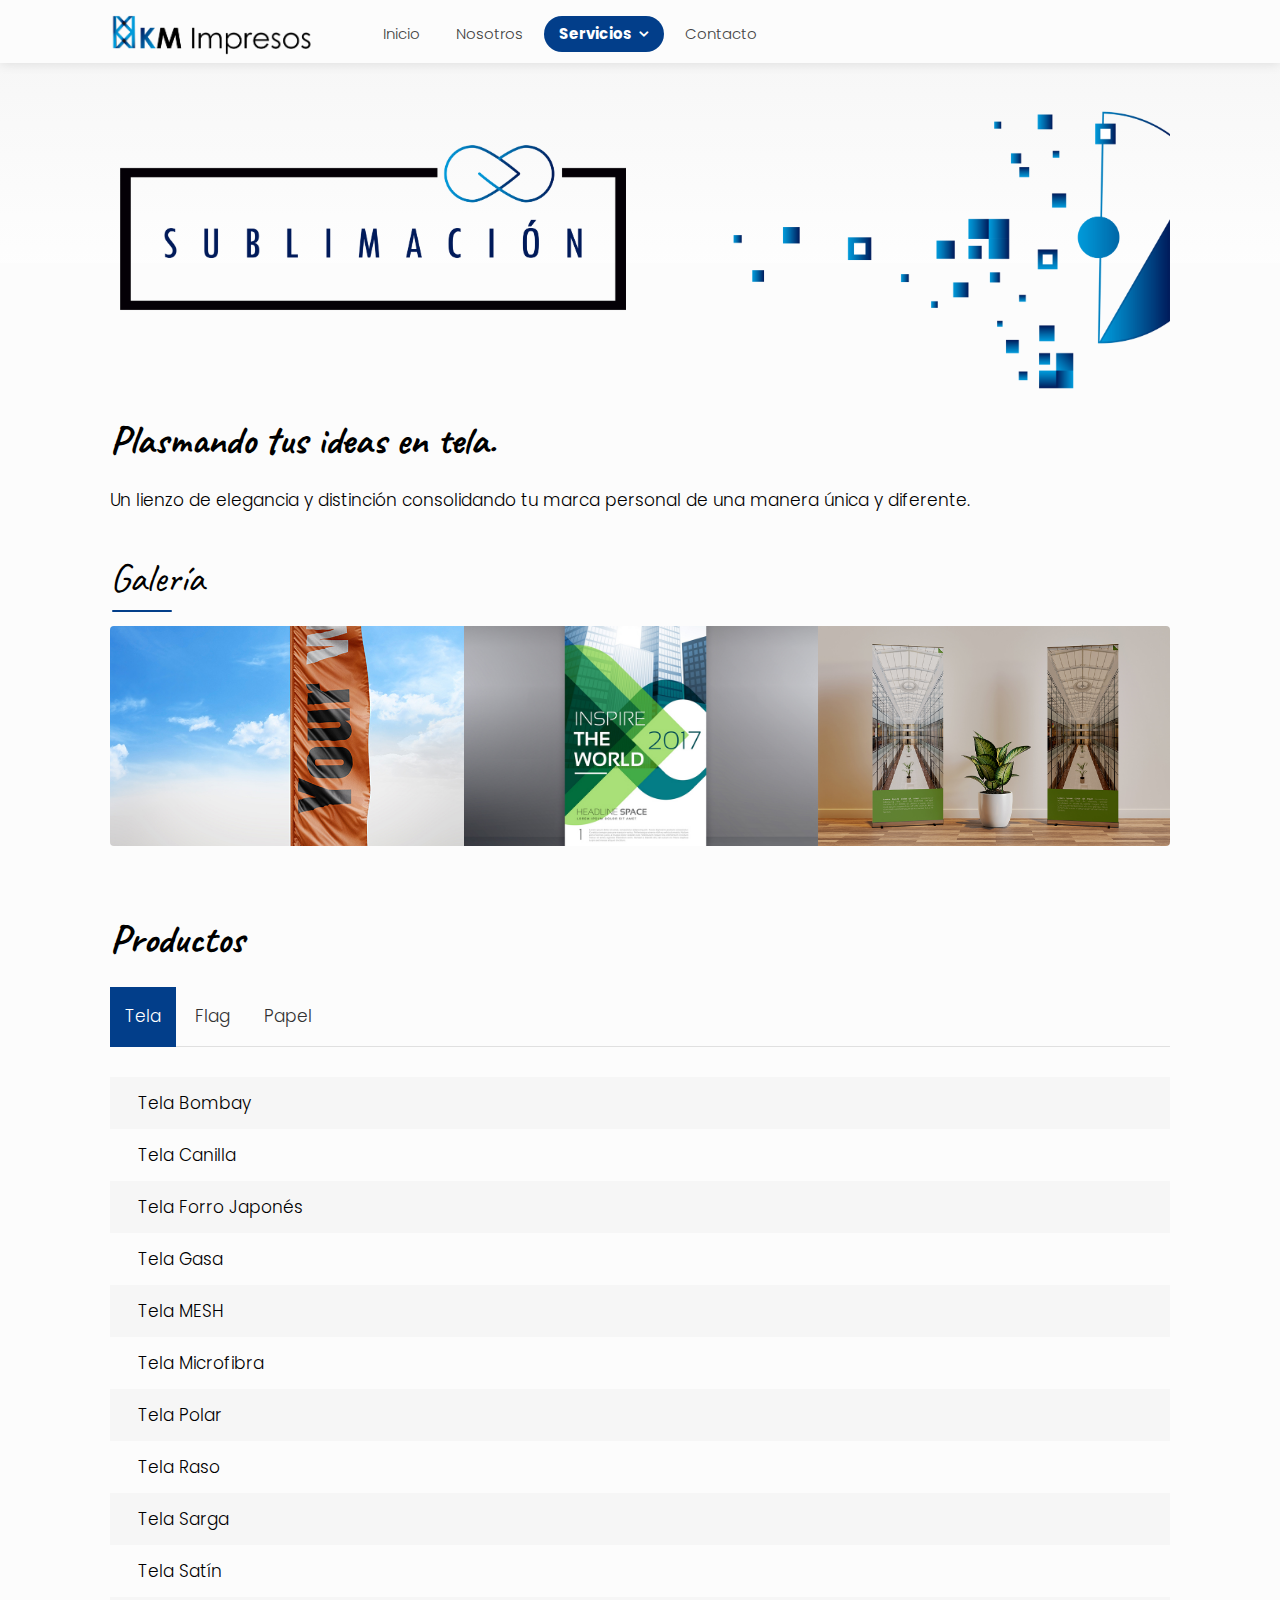
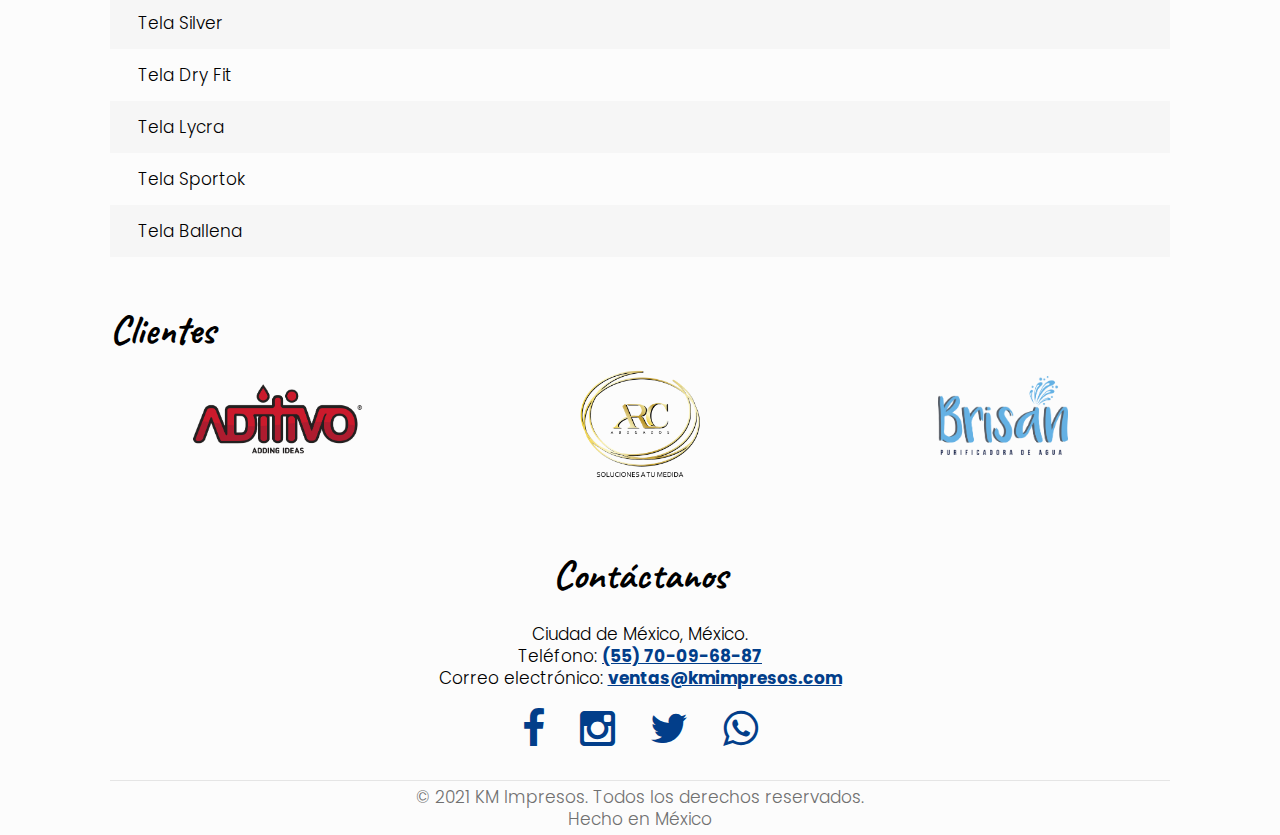
<file: servicios/sublimacion/index.html>
<!DOCTYPE html>

<head>

    <!-- Basic Page Needs
================================================== -->
    <title>Sublimación | KM Impresos: marketing físico y digital</title>
    <meta charset="utf-8">
    <meta name="author" content="Diego Sánchez (dsm0109@gmail.com)" />
<meta name="copyright" content="KM Impresos" />
<meta name="robots" content="index"/>
    <meta name="viewport" content="width=device-width, initial-scale=1, maximum-scale=1">
    <meta name="theme-color" content="#023e8a">

    <link rel="apple-touch-icon" sizes="57x57" href="/apple-icon-57x57.png">
<link rel="apple-touch-icon" sizes="60x60" href="/apple-icon-60x60.png">
<link rel="apple-touch-icon" sizes="72x72" href="/apple-icon-72x72.png">
<link rel="apple-touch-icon" sizes="76x76" href="/apple-icon-76x76.png">
<link rel="apple-touch-icon" sizes="114x114" href="/apple-icon-114x114.png">
<link rel="apple-touch-icon" sizes="120x120" href="/apple-icon-120x120.png">
<link rel="apple-touch-icon" sizes="144x144" href="/apple-icon-144x144.png">
<link rel="apple-touch-icon" sizes="152x152" href="/apple-icon-152x152.png">
<link rel="apple-touch-icon" sizes="180x180" href="/apple-icon-180x180.png">
<link rel="icon" type="image/png" sizes="192x192"  href="/android-icon-192x192.png">
<link rel="icon" type="image/png" sizes="32x32" href="/favicon-32x32.png">
<link rel="icon" type="image/png" sizes="96x96" href="/favicon-96x96.png">
<link rel="icon" type="image/png" sizes="16x16" href="/favicon-16x16.png">
<link rel="manifest" href="/manifest.json">

    <meta name="description" content="Somos un grupo de consultores con mas de 20 años de expertirse en las distintas líneas de comunicación que ofrece el mercado.">
    <meta name="keywords" content="impresiones, paginas web, pagina web, offset, gran formato, sublimacion, publicidad, lonas, folletos, tarjetas" />

    <meta property="og:url" content="https://kmimpresos.com" />
    <meta property="og:type" content="website" />
    <meta property="og:title" content="KM Impresos" />
    <meta property="og:description" content="Somos un grupo de consultores con mas de 20 años de expertirse en las distintas líneas de comunicación que ofrece el mercado." />
    <meta property="og:image" content="https://kmimpresos.mx/images/logokm.png" />


    <!-- CSS
================================================== -->
    <link rel="stylesheet" href="../../css/style.css">
    <link rel="stylesheet" href="../../css/main-color.css" id="colors">

    <!-- Global site tag (gtag.js) - Google Analytics -->
    <script async src="https://www.googletagmanager.com/gtag/js?id=G-7PZLY5NEX3"></script>
    <script>
        window.dataLayer = window.dataLayer || [];

        function gtag() {
            dataLayer.push(arguments);
        }
        gtag('js', new Date());

        gtag('config', 'G-7PZLY5NEX3');

    </script>

</head>

<body>
    <script type="application/ld+json">
        {
            "@context": "http://schema.org",
            "@type": "Organization",
            "@id": "https://kmimpresos.com",
            "url": "https://www.kmimpresos.com",
            "address": {
                "@type": "PostalAddress",
                "addressLocality": "Ciudad de México",
                "addressRegion": "CDMX",
                "postalCode": "14240",
                "addressCountry": "MX"
            },
            "areaServed": "Ciudad de México y área metropolitada",
            "email": "ventas@kmimpresos.com",
            "logo": "https://arborista.mx/images/logokm.png",
            "name": "KM Impresos",
            "legalName": "KM Impresos",
            "telephone": "+52 1 55 7009 6887",
            "description": "Somos un grupo de consultores con mas de 20 años de expertirse en las distintas líneas de comunicación que ofrece el mercado.
            Todos y cada uno de nuestros consultores enfocados en brindarle a nuestros clientes estrategias de comunicación integral,
            formando así un estudio colectivo enfocado en cubrir en su totalidad las necesidades de nuestros clientes.
            ",
            "alternateName": [
                "Impresiones KM"
            ],

            "contactPoint": [{
                "@type": "ContactPoint",
                "telephone": "+52 1 55 7009 6887",
                "email": "ventas@kmimpresos.com",
                "contactType": "customer service"
            }],
            "sameAs": [
                "https://kmimpresos.com",
                "https://www.kmimpresos.com",
                "https://www.facebook.com/kmimpresospublicidad",
                "https://www.instagram.com/kmimpresos/"
            ]
        }

    </script>
    <!-- Wrapper -->
    <div id="wrapper">

        <!-- Header Container
================================================== -->
        <header id="header-container" class="no-shadow">

            <!-- Header -->
            <div id="header">
                <div class="container">

                    <!-- Left Side Content -->
                    <div class="left-side">

                        <!-- Logo -->
                        <div id="logo">
                            <a href="/"><img src="../../images/logo-head.png" alt="KM Impresos logo"></a>
                        </div>

                        <!-- Mobile Navigation -->
                        <div class="mmenu-trigger">
                            <button class="hamburger hamburger--collapse" type="button">
                                <span class="hamburger-box">
                                    <span class="hamburger-inner"></span>
                                </span>
                            </button>
                        </div>

                        <!-- Main Navigation -->
                        <nav id="navigation" class="style-1">
                            <ul id="responsive">

                                <li><a  href="/">Inicio</a></li>
                                <li><a href="/nosotros/">Nosotros</a></li>
                                <li><a class="current" href="#!">Servicios</a>

                                    <ul>
                                        <li><a href="/servicios/offset/">Offset</a></li>
                                        <li><a href="/servicios/digital/">Digital</a></li>
                                        <li><a href="/servicios/diseno/">Diseño</a></li>
                                        <li><a href="/servicios/gran-formato/">Gran formato</a></li>
                                        <li><a href="/servicios/impresion-uv/">Impresión UV</a></li>
                                        <li><a href="/servicios/sublimacion/">Sublimación</a></li>
                                        <li><a href="/servicios/programacion/">Programación</a></li>
                                    </ul>
                                </li>
                                <li><a href="/contacto/">Contacto</a></li>
                            </ul>
                        </nav>
                        <div class="clearfix"></div>
                        <!-- Main Navigation / End -->

                    </div>
                    <!-- Left Side Content / End -->
                </div>
            </div>
            <!-- Header / End -->

        </header>
        <div class="clearfix"></div>
        <!-- Header Container / End -->

<!-- Gradient-->
<div class="single-listing-page-titlebar"></div>


<!-- Content
================================================== -->
<div class="container">
	<div class="row sticky-wrapper">
        <div class="col-md-12">
            <img src="../../images/sublimacion-head.png" class="header-img">
        </div>
		<div class="col-md-12">


			
			
			<!-- Overview -->
			<div class="listing-section margin-top-20 margin-bottom-60">

                <h3 class="headline margin-top-10">
                    <strong>Plasmando tus ideas en tela.</strong>
                </h3>

				<!-- Description -->
				<p>
Un lienzo de elegancia y distinción consolidando tu marca personal de una manera única y diferente.

				</p>

				

				
				
				<div class="clearfix"></div>

<!-- Slider -->
			<div id="listing-gallery" class="listing-section">
				<h3 class="headline margin-top-30">
                            <strong class="headline-with-separator">Galería</strong>
                        </h3>
				<div class="listing-slider-small mfp-gallery-container margin-bottom-0 ">
					<a href="../../images/sublimacion/flagbanner.jpg" data-background-image="../../images/sublimacion/flagbanner.jpg" class="item mfp-gallery" title="Title 2"></a>
					<a href="../../images/sublimacion/rollup.jpg" data-background-image="../../images/sublimacion/rollup.jpg" class="item mfp-gallery" title="Title 1"></a>
					<a href="../../images/sublimacion/xbanner.jpg" data-background-image="../../images/sublimacion/xbanner.jpg" class="item mfp-gallery" title="Title 3"></a>
				</div>
			</div>
				
			</div>


			

			

		</div>



	</div>
    <div class="row">
                <div class="col-md-12">
                    <h3 class="headline margin-top-10 margin-bottom-30">
                        <strong>Productos</strong>
                    </h3>
                </div>
                <div class="col-md-12">
                    <div class="style-1">

                        <!-- Tabs Navigation -->
                        <ul class="tabs-nav">
                            <li class="active"><a href="#tab1b">Tela </a></li>
                            <li class=""><a href="#tab2b">Flag </a></li>
                            <li class=""><a href="#tab3b">Papel </a></li>
                        
                        </ul>

                        <!-- Tabs Content -->
                        <div class="tabs-container">
                            <div class="tab-content" id="tab1b" style="display: none;">
                                <table class="basic-table">

                                    <tbody>
                                        <tr>
                                            <td >Tela Bombay</td>
                                        </tr>

                                        <tr>
                                            <td>Tela Canilla </td>
                                        </tr>

                                        <tr>
                                            <td>Tela Forro Japonés </td>
                                        </tr>

                                        <tr>
                                            <td>Tela Gasa    </td>
                                        </tr>
                                        <tr>
                                            <td>Tela MESH  </td>
                                        </tr>
                                        <tr>
                                            <td>Tela Microfibra  </td>
                                        </tr>

                                        <tr>
                                            <td>Tela Polar  </td>
                                        </tr>

                                        <tr>
                                            <td>Tela Raso  </td>
                                        </tr>

                                        <tr>
                                            <td>Tela Sarga  </td>
                                        </tr>

                                        <tr>
                                            <td>Tela Satín  </td>
                                        </tr>

                                        <tr>
                                            <td>Tela Silver  </td>
                                        </tr>

                                        <tr>
                                            <td>Tela Dry Fit </td>
                                        </tr>

                                        <tr>
                                            <td>Tela Lycra  </td>
                                        </tr>

                                        <tr>
                                            <td>Tela Sportok  </td>
                                        </tr>

                                        <tr>
                                            <td>Tela Ballena  </td>
                                        </tr>
                                    </tbody>
                                </table>
                            </div>

                            <div class="tab-content" id="tab2b" style="display: none;">
                                <table class="basic-table">

                                    <tbody>
                                        <tr>
                                            <td >Flag Banner </td>
                                        </tr>

                                       
                                    </tbody>
                                </table>
                            </div>

                            <div class="tab-content" id="tab3b" style="">
                                <table class="basic-table">

                                   <tbody>
                                        <tr>
                                            <td >Papel  Sublimación  </td>
                                        </tr>

                                        
                                    </tbody>
                                </table>
                            </div>
                           
                        </div>

                    </div>

                </div>
            </div>

            <div class="row">

                <div class="col-md-12" style="margin-bottom: -30px;">
                    <h3 class="headline margin-bottom-0 margin-top-50"> <strong>Clientes</strong></h3>
                </div>

                <div class="col-md-4 col-sm-12">
                    <div class="icon-box-2" style="padding: 0px !important; background: none; box-shadow: none;">
                        <img src="../../images/aditivo.png" style="padding-top: 0px; padding-bottom: 10px; width: 230px;" alt="Aditivo">
                    </div>
                </div>
                <div class="col-md-4 col-sm-12">
                    <div class="icon-box-2" style="padding: 0px !important; background: none; box-shadow: none;">
                        <img src="../../images/arc.png" style="padding-top: 0px; padding-bottom: 10px; width: 160px;" alt="ARC">
                    </div>
                </div>
                <div class="col-md-4 col-sm-12">
                    <div class="icon-box-2" style="padding: 0px !important; background: none; box-shadow: none;">
                        <img src="../../images/brisan.png" style="padding-top: 13px; padding-bottom: 0px; width: 130px;" alt="ARC">
                    </div>
                </div>

            </div>
</div>


<div id="footer" class="sticky-footer">
            <div class="container">
                <div class="row">
                    <div class="col-md-12 text-center">
                        <h3>Contáctanos</h3>
                        <div class="text-widget margin-bottom-20">
                            <span>Ciudad de México, México.</span> <br>
                            Teléfono: <a href="tel:+5215570096887"><b><u>(55) 70-09-68-87</u></b></a><br>
                            Correo electrónico:<span> <a href="mailto:ventas@kmimpresos.com"><b><u>ventas@kmimpresos.com</u></b></a> </span><br>
                        </div>
                        <a href="https://www.facebook.com/kmimpresospublicidad" target="_blank" class="icon-footer margin-left-0"><i class="fa fa-facebook"></i></a>
                        <a href="https://www.instagram.com/kmimpresos/" target="_blank" class="icon-footer"><i class="fa fa-instagram"></i></a>
                        <a href="https://twitter.com/kmimpresos" target="_blank" class="icon-footer"><i class="fa fa-twitter"></i></a>
                        <a href="https://wa.me/5215570096887?text=Me%20gustar%C3%ADa%20solicitar%20un%20presupuesto" target="_blank" class="icon-footer"><i class="fa fa-whatsapp"></i></a>
                    </div>
                </div>
                <div class="row">
                    <div class="col-md-12">
                        <div class="copyrights">© 2021 KM Impresos. Todos los derechos reservados.<br />Hecho en México</div>
                    </div>
                </div>
            </div>
        </div>


        <!-- Back To Top Button -->
        <div id="backtotop"><a href="#"></a></div>


    </div>
    <!-- Wrapper / End -->


    <!-- Scripts
================================================== -->
    <script type="text/javascript" src="../../scripts/jquery-3.5.1.min.js"></script>
    <script type="text/javascript" src="../../scripts/jquery-migrate-3.3.1.min.js"></script>
    <script type="text/javascript" src="../../scripts/mmenu.min.js"></script>
    <script type="text/javascript" src="../../scripts/chosen.min.js"></script>
    <script type="text/javascript" src="../../scripts/slick.min.js"></script>
    <script type="text/javascript" src="../../scripts/magnific-popup.min.js"></script>
    <script type="text/javascript" src="../../scripts/waypoints.min.js"></script>
    <script type="text/javascript" src="../../scripts/jquery-ui.min.js"></script>
    <script type="text/javascript" src="../../scripts/tooltips.min.js"></script>
    <script type="text/javascript" src="../../scripts/custom.js"></script>


</body>

</html>
</file>
